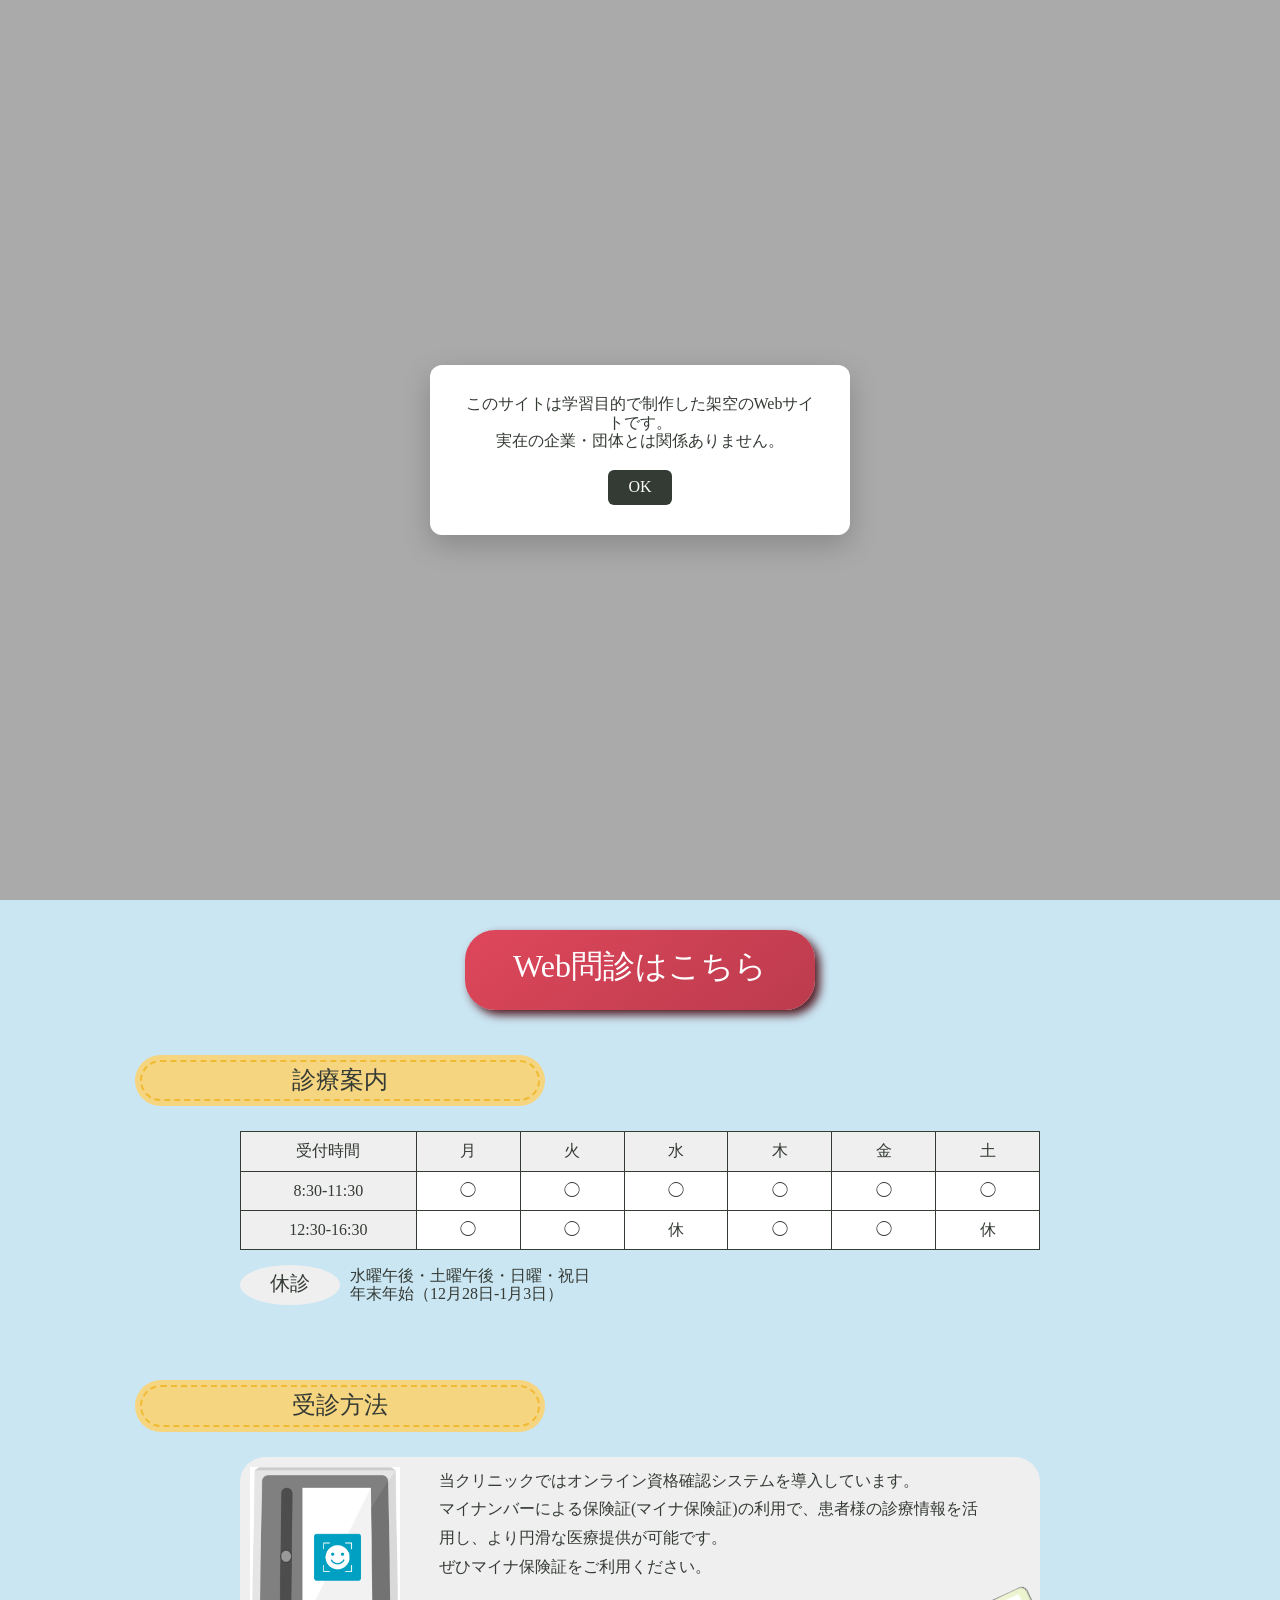
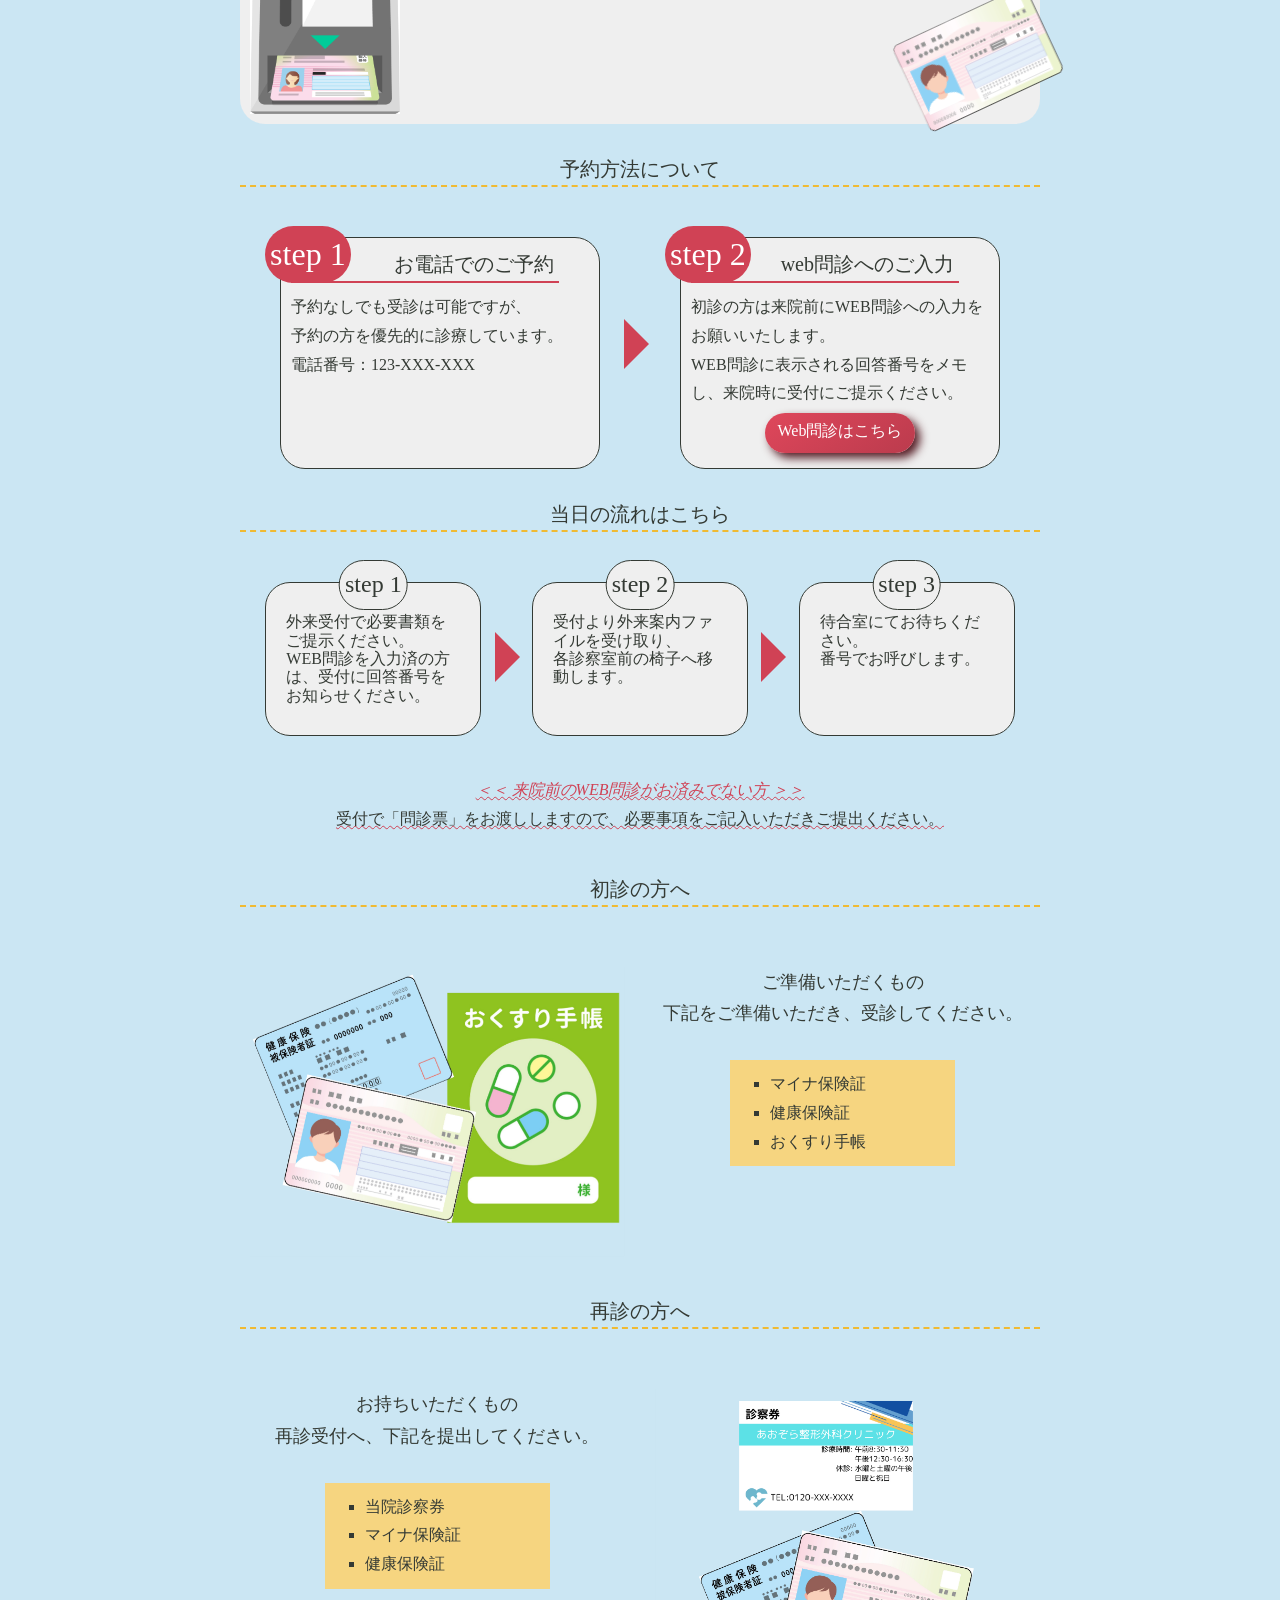
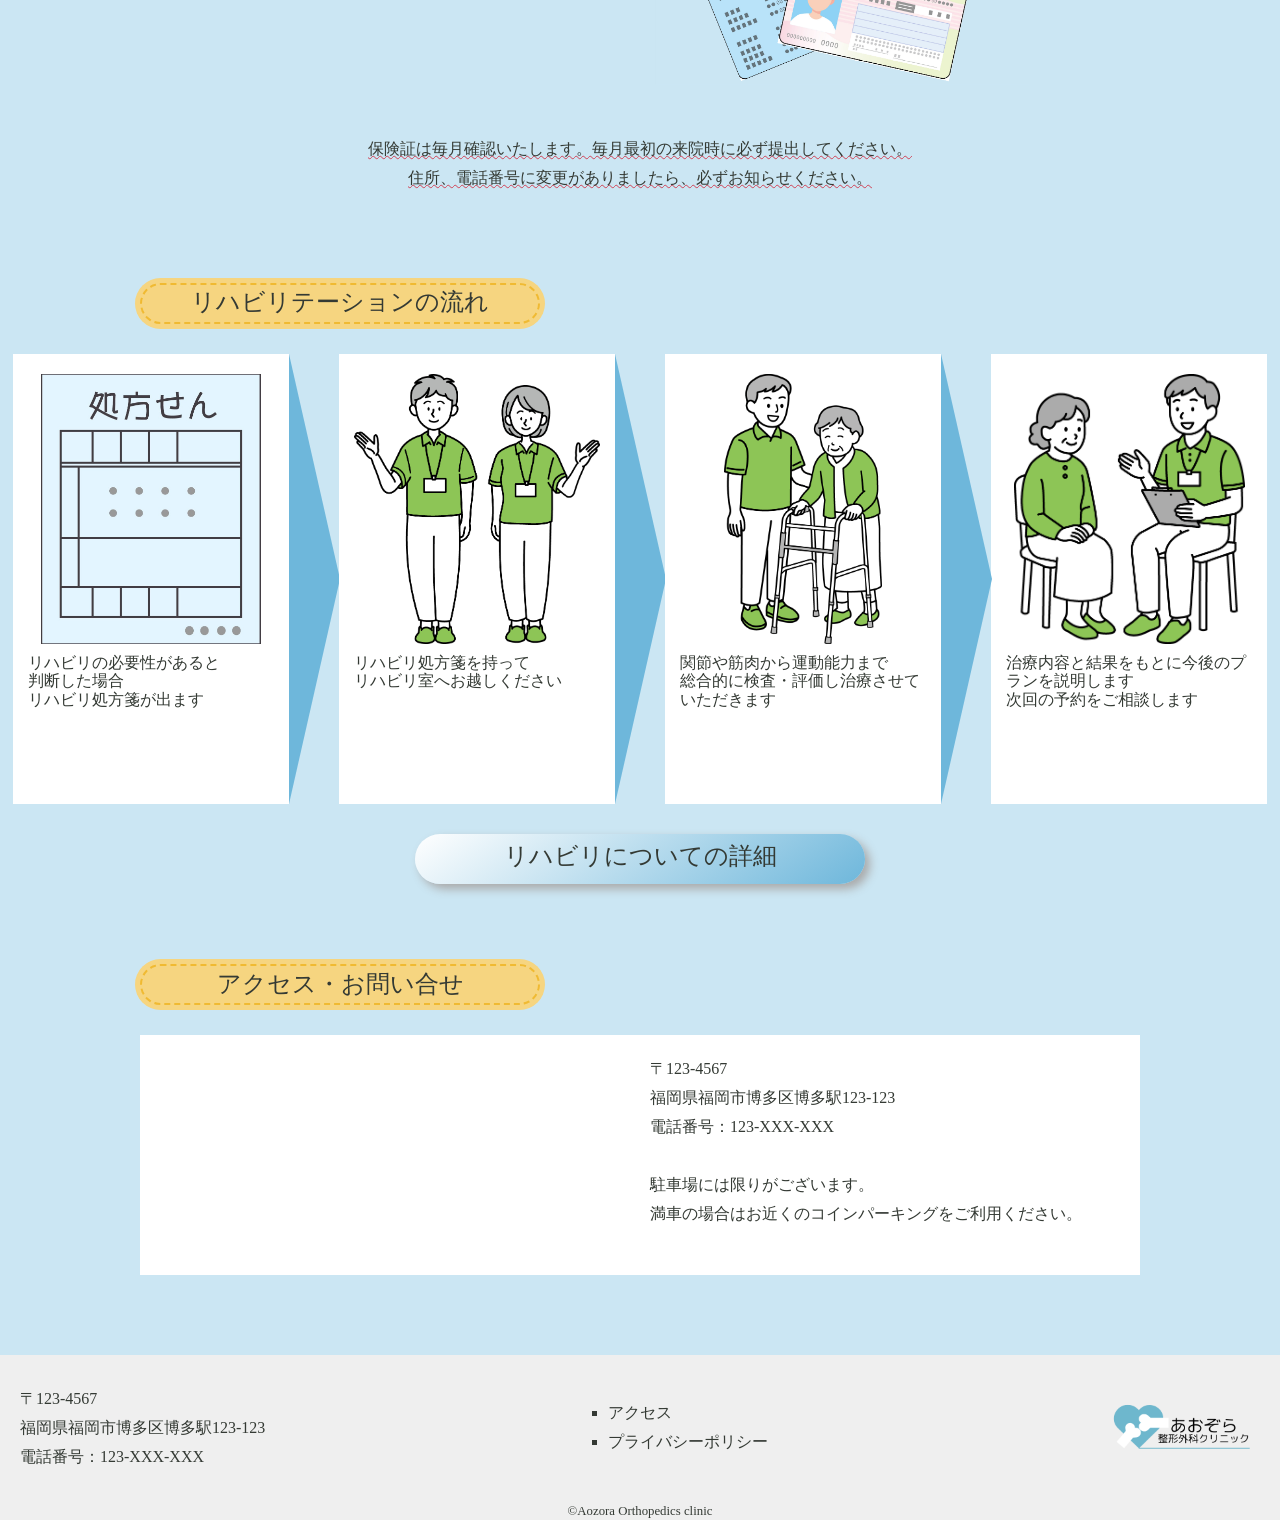
<file: index.html>
<!DOCTYPE html>
<html lang="ja">
    <head>
        <meta charset="UTF-8">
        <title>医療法人 あおぞら整形外科クリニック</title>
        <meta name="description" content="福岡にある整形外科専門のクリニックです。地域に寄り添う医療を理念とし、腰痛や関節障害の治療、リハビリテーションを中心とした医療を提供しています。">
        <meta name="viewport" content="width=device-width,initial-scale=1">
        <link rel="icon" href="./icon.jpg">
        <link rel="stylesheet" href="./reset.css">
        <link rel="stylesheet" href="./style.css">
        <script src="script.js" defer></script>
    </head>
    
    <body>
        <!-- ローディング画面 -->
        <div id="loading">
            <img class="rotate-img" src="./icon.jpg" alt="ローディング画面">
        </div>
        <!-- モーダル -->
        <div id="portfolio-modal" class="modal">
            <div class="modal-box">
                <p>
                このサイトは学習目的で制作した架空のWebサイトです。<br>
                実在の企業・団体とは関係ありません。
                </p>
                <button id="modal-close">OK</button>
            </div>
        </div>
        <!-- main -->
        <header id="header" class="curved">
            <div class="flex">
                <div class="site-title">
                    <a href="index.html"><img src="./logo.png" alt="あおぞら整形外科クリニック"></a>
                </div>
                <div class="telephone-number">
                    <a href="tel:123XXXXXXX"><img src="./TEL.png" alt="電話番号"></a>
                </div>
                <div id="hmb" class="onlySP">
                    <span></span>
                    <span></span>
                    <span></span>
                </div>
            </div>
            <nav id="menu-panel">
                <ul>
                    <li><a href="about.html">病院について</a></li>
                    <li><a href="examination.html">受診の流れ</a></li>
                    <li><a href="riha.html">リハビリについて</a></li>
                    <li><a href="access.html">アクセス</a></li>
                </ul>
            </nav>
        </header>
        <main>
            <h1 class="main-visual">
                地域に寄り添う<br class="onlySP">医療を目指して
            </h1>
            <a class="btn" href="index.html">Web問診はこちら</a>
            <section id="announce" class="wrapper">
                <h2>診療案内</h2>
                <table>
                    <thead>
                        <tr>
                            <th class="reseption-time">受付時間</th>
                            <th class="day-of-week">月</th>
                            <th class="day-of-week">火</th>
                            <th class="day-of-week">水</th>
                            <th class="day-of-week">木</th>
                            <th class="day-of-week">金</th>
                            <th class="day-of-week">土</th>
                        </tr>
                    </thead>
                    <tbody>
                        <tr><th>8:30-11:30</th><td>◯</td><td>◯</td><td>◯</td><td>◯</td><td>◯</td><td>◯</td></tr>
                        <tr><th>12:30-16:30</th><td>◯</td><td>◯</td><td>休</td><td>◯</td><td>◯</td><td>休</td></tr>
                    </tbody>
                </table>
                <div class="flex">
                    <p class="closed-days">休診</p>
                    <p class="closed-days-list">
                        水曜午後・土曜午後<br class="onlySP">・日曜・祝日<br>
                        年末年始<br class="onlySP">（12月28日-1月3日）
                    </p>
                </div>
            </section>
            <section  id="examination" class="wrapper">
                <h2>受診方法</h2>
                <div class="flex-mymunber onlySP-column">
                    <img src="./card-reader.jpg" alt="マイナンバーカード読み取り機器">
                    <p class="text">
                        当クリニックではオンライン資格確認システムを導入しています。<br>
                        マイナンバーによる保険証(マイナ保険証)の利用で、患者様の診療情報を活用し、より円滑な医療提供が可能です。<br>
                        ぜひマイナ保険証をご利用ください。
                    </p>
                </div>
                <h3>予約方法について</h3>
                <div class="flex-appointment onlySP-column fadein">
                    <div class="box1">
                        <h4>お電話でのご予約</h4>
                        <p>
                            予約なしでも受診は可能ですが、<br>
                            予約の方を優先的に診療しています。
                        </p>
                        <p><a href="tel:123XXXXXXX">電話番号：123-XXX-XXX</a></p>
                    </div>
                    <div class="box2">
                        <h4>web問診へのご入力</h4>
                        <p>
                            初診の方は来院前にWEB問診への入力をお願いいたします。<br>
                            WEB問診に表示される回答番号をメモし、来院時に受付にご提示ください。
                        </p>
                        <a class="btn" href="index.html">Web問診はこちら</a>
                    </div>
                </div>
                <h3>当日の流れはこちら</h3>
                <div class="flex-steps onlySP-column fadein">
                    <div class="box1">
                        <p>
                            外来受付で必要書類をご提示ください。<br>
                            WEB問診を入力済の方は、受付に回答番号をお知らせください。
                        </p>
                    </div>
                    <div class="box2">
                        <p>
                            受付より外来案内ファイルを受け取り、<br>
                            各診察室前の椅子へ移動します。
                        </p>
                    </div>
                    <div class="box3">
                        <p>
                            待合室にてお待ちください。<br>
                            番号でお呼びします。
                        </p>
                    </div>
                </div>
                <p class="notice">
                    <em>＜＜ 来院前のWEB問診がお済みでない方 ＞＞</em><br>
                    受付で「問診票」をお渡ししますので、必要事項をご記入いただきご提出ください。
                </p>
                <h3>初診の方へ</h3>
                <div class="flex-prepare onlySP-column">
                    <div class="item fadein">
                        <img src="./first.png" alt="初診に必要な物">
                    </div>
                    <div class="item">
                        <p>
                            ご準備いただくもの<br>
                            下記をご準備いただき、受診してください。
                        </p>
                        <ul>
                            <li>マイナ保険証</li>
                            <li>健康保険証</li>
                            <li>おくすり手帳</li>
                        </ul>
                    </div>
                </div>
                <h3>再診の方へ</h3>
                <div class="flex-prepare onlySP-column">
                    <div class="item">
                        <p>
                            お持ちいただくもの<br>
                            再診受付へ、下記を提出してください。
                        </p>
                        <ul>
                            <li>当院診察券</li>
                            <li>マイナ保険証</li>
                            <li>健康保険証</li>
                        </ul>
                    </div>
                    <div class="item fadein">
                        <img src="./again.png" alt="初診に必要な物">
                    </div>
                </div>
                <p class="notice">
                    保険証は毎月確認いたします。毎月最初の来院時に必ず提出してください。<br>
                    住所、電話番号に変更がありましたら、必ずお知らせください。
                </p>
            </section>
            <section id="riha" class="wrapper">
                <h2>リハビリテーションの流れ</h2>
                <div class="flex-riha onlySP-column fadein">
                    <div class="frame">
                        <img src="./prescription.jpg" alt="リハビリ処方箋">
                        <p>
                            リハビリの必要性があると<br>
                            判断した場合<br>
                            リハビリ処方箋が出ます
                        </p>
                    </div>
                    <div class="frame">
                        <img src="./riha-staff.jpg" alt="療法士が案内">
                        <p>
                            リハビリ処方箋を持って<br>
                            リハビリ室へお越しください
                        </p>
                    </div>
                    <div class="frame">
                        <img src="./riha.jpg" alt="リハビリ治療">
                        <p>
                            関節や筋肉から運動能力まで<br>
                            総合的に検査・評価し治療させていただきます
                        </p>
                    </div>
                    <div class="frame-last">
                        <img src="./counseling.jpg" alt="リハビリの説明">
                        <p>
                            治療内容と結果をもとに今後のプランを説明します<br>
                            次回の予約をご相談します
                        </p>
                    </div>
                </div>
                <a class="btn" href="riha.html">リハビリについての詳細</a>
            </section>
            <section id="access" class="wrapper">
                <h2>アクセス・お問い合せ</h2>
                <div class="map onlySP-column">
                    <iframe src="https://www.google.com/maps/embed?pb=!1m18!1m12!1m3!1d3323.6002309597425!2d130.41815247569681!3d33.589727473334634!2m3!1f0!2f0!3f0!3m2!1i1024!2i768!4f13.1!3m3!1m2!1s0x354191c7e6f9b375%3A0x2ee22b3d45b98b90!2z5Y2a5aSa6aeF!5e0!3m2!1sja!2sjp!4v1751905698838!5m2!1sja!2sjp" width="600" height="450" style="border:0;" allowfullscreen="" loading="lazy" referrerpolicy="no-referrer-when-downgrade"></iframe>
                    <div class="map-text">
                        <p>
                            〒123-4567<br>
                            福岡県福岡市博多区博多駅123-123<br>
                            <a href="tel:123XXXXXXX">電話番号：123-XXX-XXX</a>
                        </p>
                        <p>
                            駐車場には限りがございます。<br>
                            満車の場合はお近くのコインパーキングをご利用ください。
                        </p>
                    </div>
                </div>
            </section>
        </main>
        <footer id="footer">
            <div class="flex-footer">
                <p>
                    〒123-4567<br>
                    福岡県福岡市博多区<br class="onlySP">博多駅123-123<br>
                    <a href="tel:123XXXXXXX">電話番号：123-XXX-XXX</a>
                </p>
                <ul>
                    <li><a href="access.html">アクセス</a></li>
                    <li><a href="privacy.html">プライバシーポリシー</a></li>
                </ul>
                <div class="site-title onlyPC">
                    <a href="index.html"><img src="./logo.png" alt="あおぞら整形外科クリニック"></a>
                </div>
            </div>
            <p class="copyright"><small>&copy;Aozora Orthopedics clinic</small></p>
        </footer>
    </body>
</html>
</file>
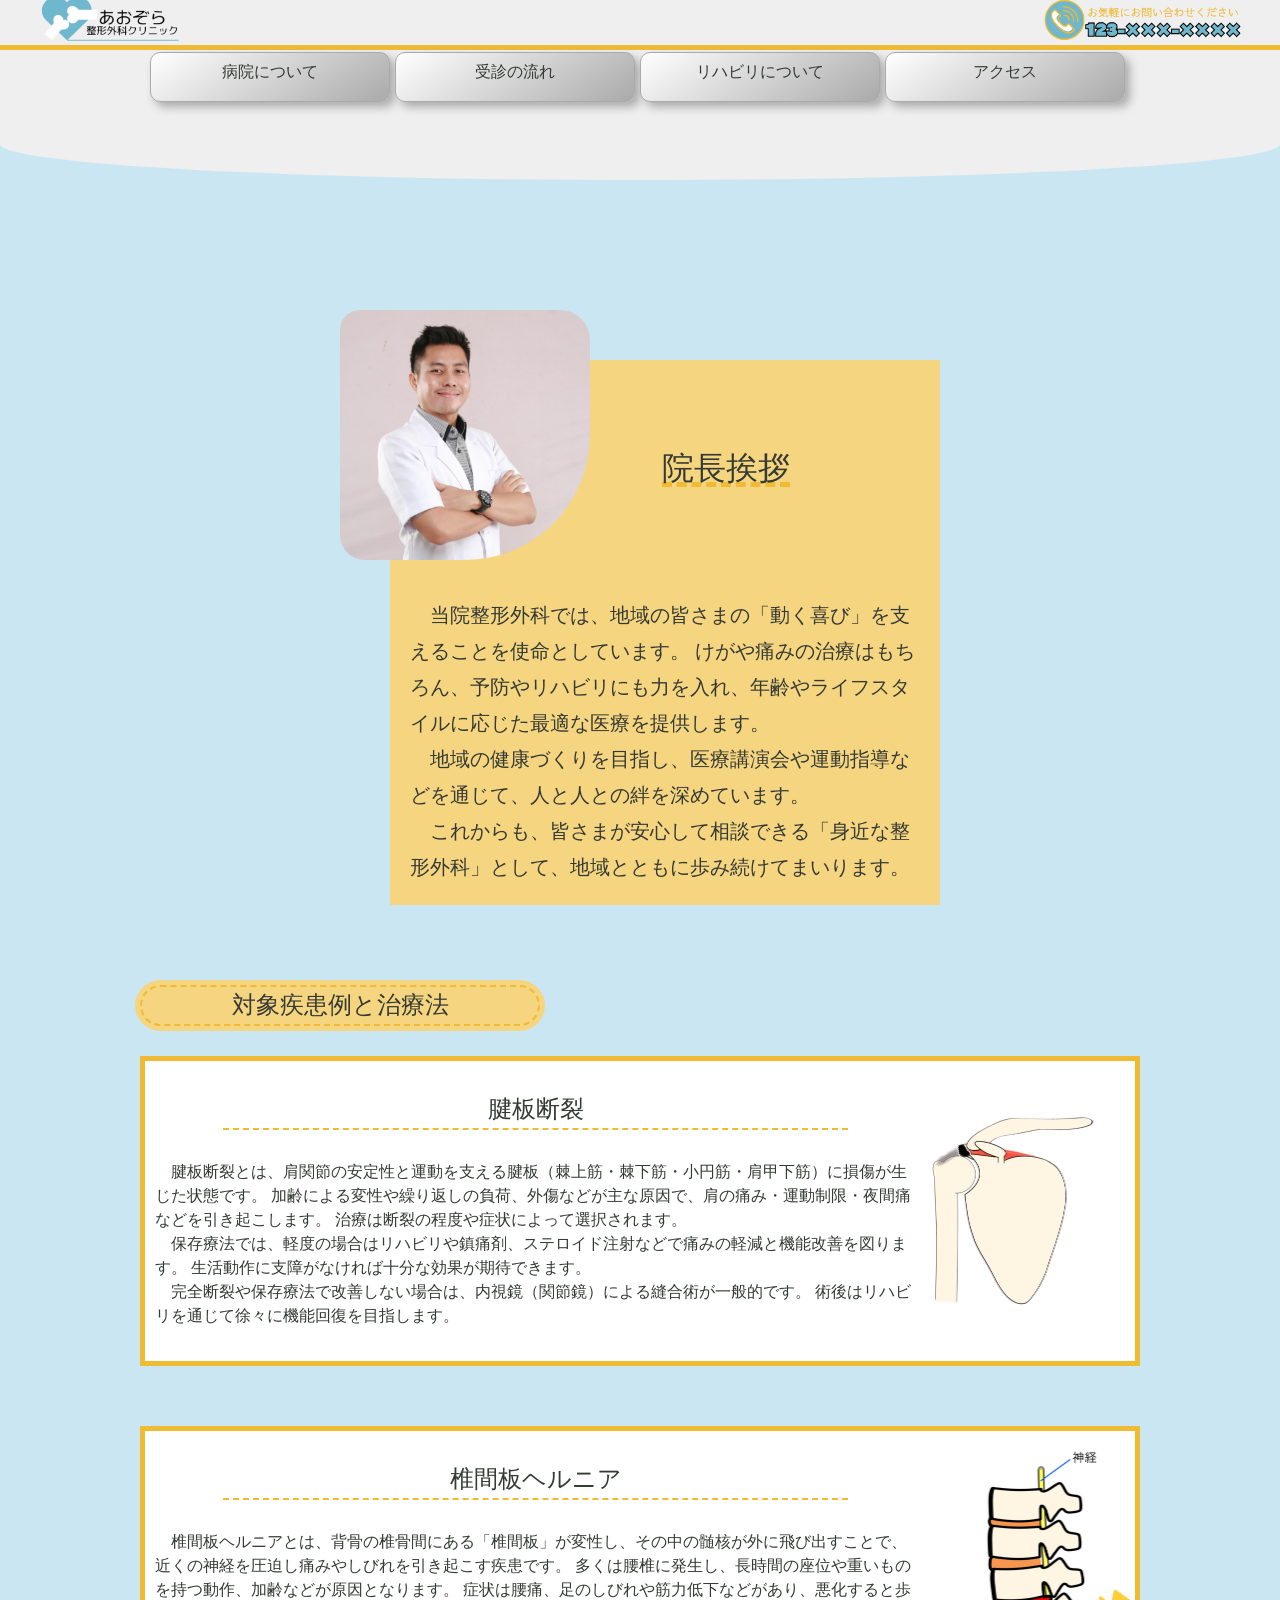
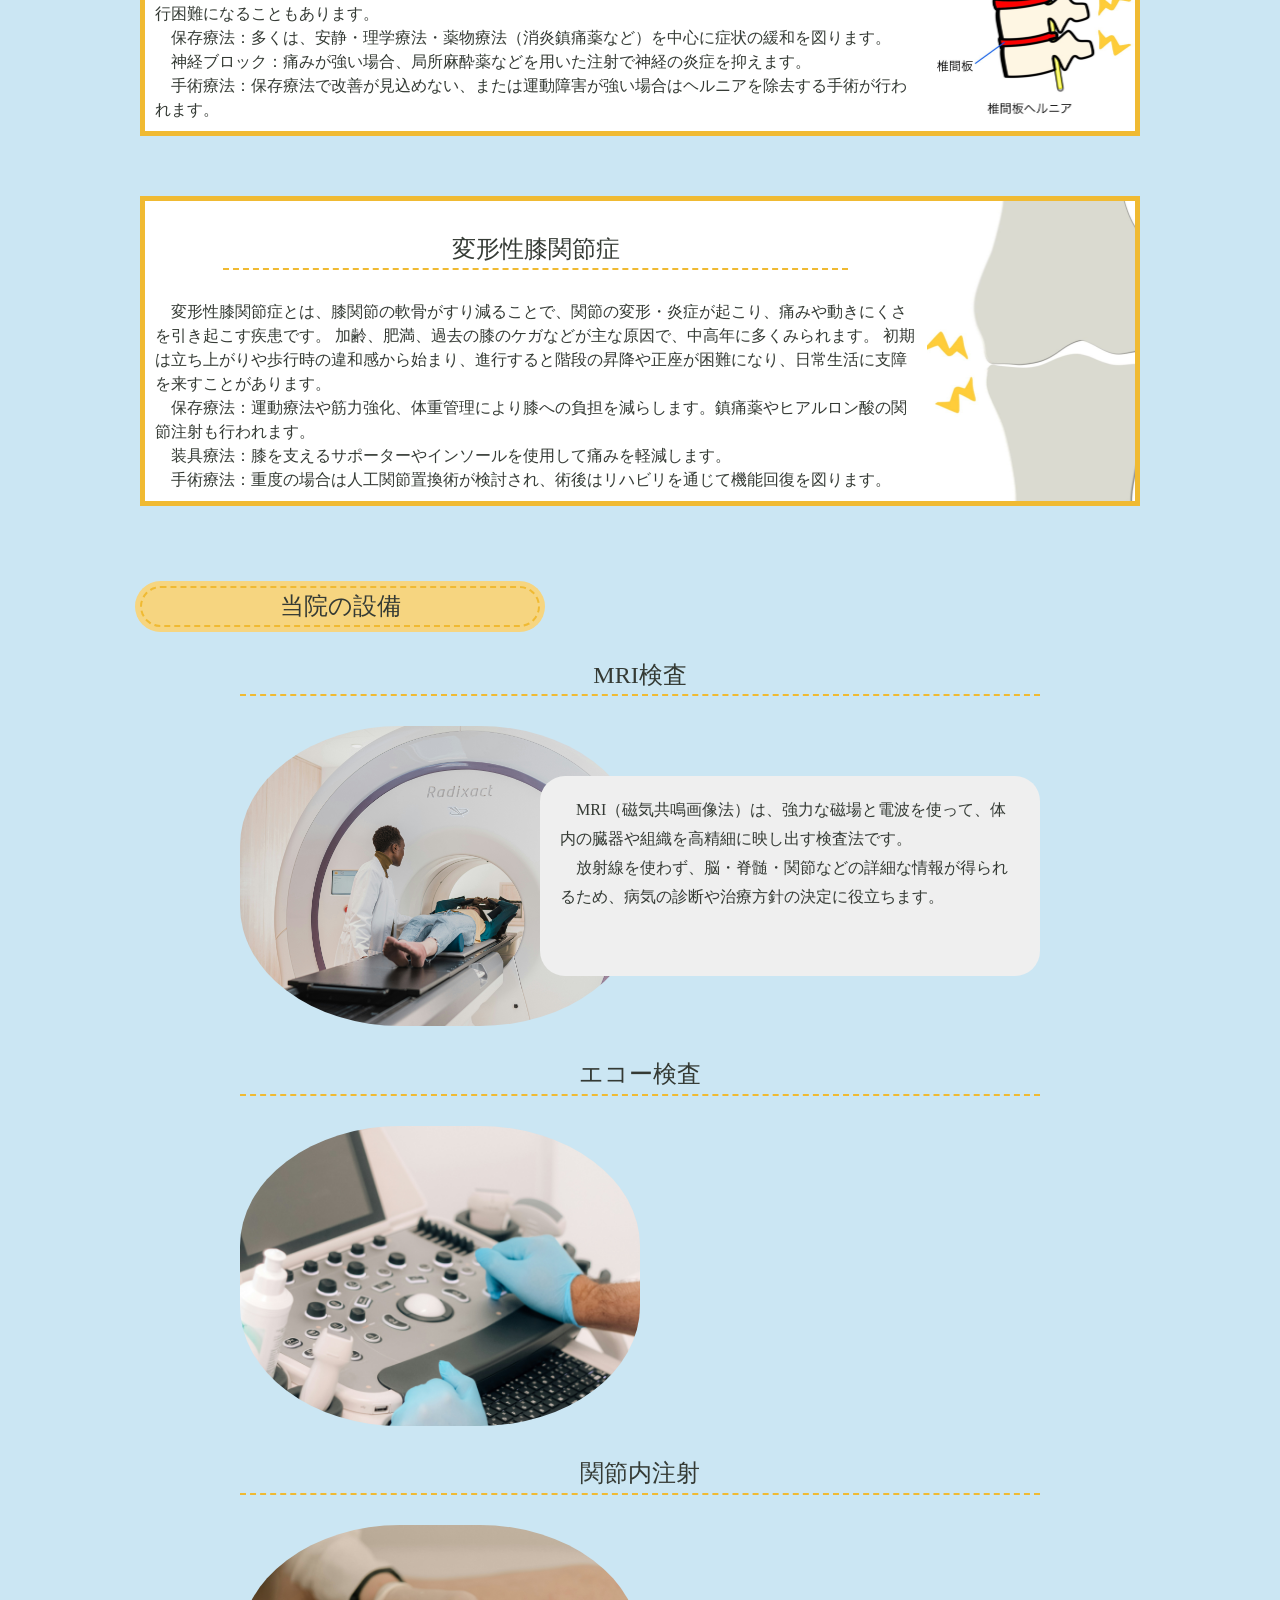
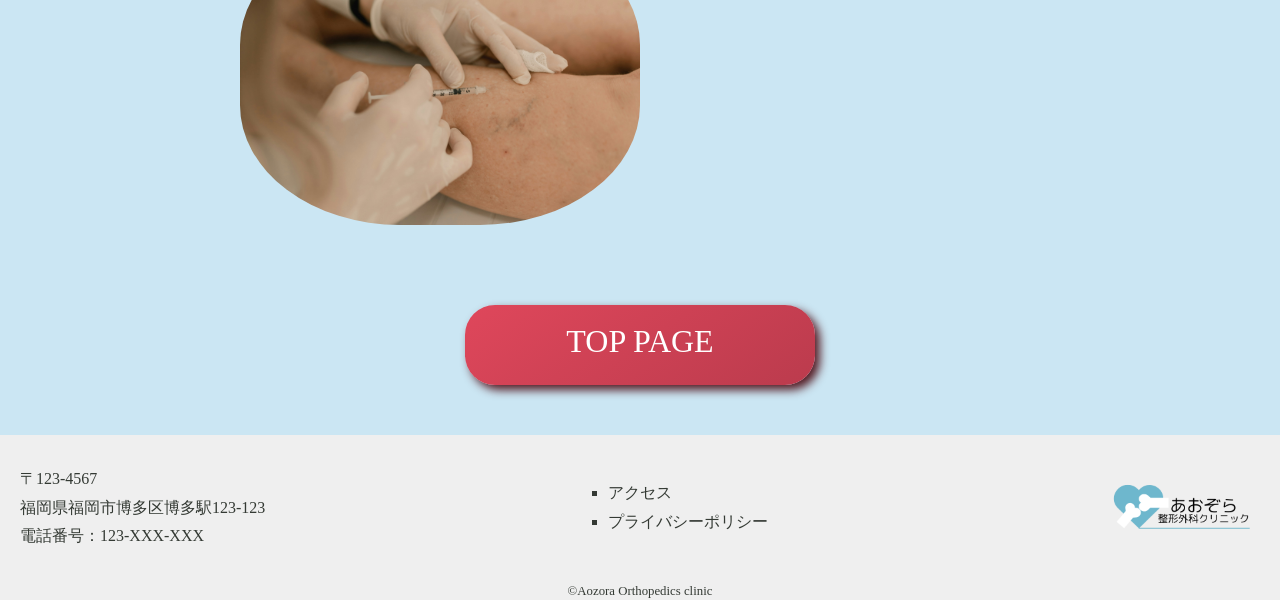
<file: about.html>
<!-- HTMLのバージョン指定 -->
<!DOCTYPE html>
<!-- 言語を日本語 -->
<html lang="ja">
    <head>
        <!-- 文字コードの指定 -->
        <meta charset="UTF-8">
        <!-- タイトルの指定 -->
        <title>医療法人 あおぞら整形外科クリニック</title>
        <!-- 検索結果画面に表示される概要(要約) -->
        <meta name="description" content="福岡にある整形外科専門のクリニックです。地域に寄り添う医療を理念とし、腰痛や関節障害の治療、リハビリテーションを中心とした医療を提供しています。">
        <!-- モバイルデバイス使用時に「横幅を何pxで表示させるか」 -->
        <meta name="viewport" content="width=device-width,initial-scale=1">
        <!-- ファビコン -->
        <link rel="icon" href="./icon.jpg">
        <link rel="stylesheet" href="./reset.css">
        <link rel="stylesheet" href="./style.css">
        <script src="./script.js" defer></script>
    </head>
    <body>
        <!-- main -->
        <header id="header" class="curved">
            <div class="flex">
                <div class="site-title">
                    <a href="index.html"><img src="./logo.png" alt="あおぞら整形外科クリニック"></a>
                </div>
                <div class="telephone-number">
                    <a href="tel:123XXXXXXX"><img src="./TEL.png" alt="電話番号"></a>
                </div>
                <div id="hmb" class="onlySP">
                    <span></span>
                    <span></span>
                    <span></span>
                </div>
            </div>
            <nav id="menu-panel">
                <ul>
                    <li><a href="about.html">病院について</a></li>
                    <li><a href="examination.html">受診の流れ</a></li>
                    <li><a href="riha.html">リハビリについて</a></li>
                    <li><a href="access.html">アクセス</a></li>
                </ul>
            </nav>
        </header>
        <main>
            <section id="greeting" class="fadein">
                <img src="./doctor.jpg" alt="院長の顔写真">
                <div class="greeting-text">
                    <h1>院長挨拶</h1>
                    <p>
                        　当院整形外科では、地域の皆さまの「動く喜び」を支えることを使命としています。
                        けがや痛みの治療はもちろん、予防やリハビリにも力を入れ、年齢やライフスタイルに応じた最適な医療を提供します。<br>                     
                        　地域の健康づくりを目指し、医療講演会や運動指導などを通じて、人と人との絆を深めています。<br>
                        　これからも、皆さまが安心して相談できる「身近な整形外科」として、地域とともに歩み続けてまいります。
                    </p>
                </div>
            </section>
            <section id="disease" class="wrapper">
                <h2>対象疾患例と治療法</h2>
                <div id="shoulder" class="flex-disease onlySP-column">
                    <div class="disease-text">
                        <h3>腱板断裂</h3>
                        <P>
                            　腱板断裂とは、肩関節の安定性と運動を支える腱板（棘上筋・棘下筋・小円筋・肩甲下筋）に損傷が生じた状態です。
                            加齢による変性や繰り返しの負荷、外傷などが主な原因で、肩の痛み・運動制限・夜間痛などを引き起こします。
                            治療は断裂の程度や症状によって選択されます。<br>
                            　保存療法では、軽度の場合はリハビリや鎮痛剤、ステロイド注射などで痛みの軽減と機能改善を図ります。
                            生活動作に支障がなければ十分な効果が期待できます。<br>
                            　完全断裂や保存療法で改善しない場合は、内視鏡（関節鏡）による縫合術が一般的です。
                            術後はリハビリを通じて徐々に機能回復を目指します。
                        </P>
                    </div>
                    <img src="./shoulder.jpg" alt="腱板断裂">
                </div>
                <div id="hernia" class="flex-disease onlySP-column">                            
                    <div class="disease-text">
                        <h3>椎間板ヘルニア</h3>
                        <P>
                            　椎間板ヘルニアとは、背骨の椎骨間にある「椎間板」が変性し、その中の髄核が外に飛び出すことで、近くの神経を圧迫し痛みやしびれを引き起こす疾患です。
                            多くは腰椎に発生し、長時間の座位や重いものを持つ動作、加齢などが原因となります。
                            症状は腰痛、足のしびれや筋力低下などがあり、悪化すると歩行困難になることもあります。<br>
                            　保存療法：多くは、安静・理学療法・薬物療法（消炎鎮痛薬など）を中心に症状の緩和を図ります。<br>
                            　神経ブロック：痛みが強い場合、局所麻酔薬などを用いた注射で神経の炎症を抑えます。<br>
                            　手術療法：保存療法で改善が見込めない、または運動障害が強い場合はヘルニアを除去する手術が行われます。
                        </P>
                    </div>
                    <img src="./hernia.jpg" alt="椎間板ヘルニア">
                </div>
                <div id="knee" class="flex-disease onlySP-column">
                    <div class="disease-text">
                        <h3>変形性膝関節症</h3>
                        <P>
                            　変形性膝関節症とは、膝関節の軟骨がすり減ることで、関節の変形・炎症が起こり、痛みや動きにくさを引き起こす疾患です。
                            加齢、肥満、過去の膝のケガなどが主な原因で、中高年に多くみられます。
                            初期は立ち上がりや歩行時の違和感から始まり、進行すると階段の昇降や正座が困難になり、日常生活に支障を来すことがあります。<br>
                            　保存療法：運動療法や筋力強化、体重管理により膝への負担を減らします。鎮痛薬やヒアルロン酸の関節注射も行われます。<br>
                            　装具療法：膝を支えるサポーターやインソールを使用して痛みを軽減します。<br>
                            　手術療法：重度の場合は人工関節置換術が検討され、術後はリハビリを通じて機能回復を図ります。
                        </P>
                    </div>
                    <img src="./knee.jpg" alt="変形性膝関節症">
                </div>
            </section>
            <section id="equipment" class="wrapper">
                <h2>当院の設備</h2>
                <h3>MRI検査</h3>
                    <div class="flex-equipment">
                        <img src="./mri.jpg" alt="MRI検査">
                        <P class="fadein">
                            　MRI（磁気共鳴画像法）は、強力な磁場と電波を使って、体内の臓器や組織を高精細に映し出す検査法です。<br>
                            　放射線を使わず、脳・脊髄・関節などの詳細な情報が得られるため、病気の診断や治療方針の決定に役立ちます。
                        </P>
                    </div>
                <h3>エコー検査</h3>
                    <div class="flex-equipment">
                        <img src="./medical-machine.jpg" alt="エコー検査">
                        <P class="fadein">
                            　エコー検査（超音波検査）は、高周波の音波を使って体内の構造をリアルタイムで映し出す安全な検査法です。<br>
                            　骨、関節、筋肉などの観察に用いられ、痛みや放射線の心配がありません。
                        </P>
                    </div>
                <h3>関節内注射</h3>
                    <div class="flex-equipment">
                        <img src="./injection.jpg" alt="関節内注射">
                        <P class="fadein">
                            　関節内注射は、薬剤を直接関節の中に注入する治療法で、炎症や痛みの緩和に効果があります。<br>
                            　主に変形性関節症や関節リウマチなどで使われ、ステロイドやヒアルロン酸などが使用されます。
                            即効性があり、機能改善を目指す治療です。
                        </P>
                    </div>
            </section>
            <a class="btn" href="index.html">TOP PAGE</a>
        </main>
        <footer id="footer">
            <div class="flex-footer">
                <p>
                    〒123-4567<br>
                    福岡県福岡市博多区<br class="onlySP">博多駅123-123<br>
                    <a href="tel:123XXXXXXX">電話番号：123-XXX-XXX</a>
                </p>
                <ul>
                    <li><a href="access.html">アクセス</a></li>
                    <li><a href="privacy.html">プライバシーポリシー</a></li>
                </ul>
                <div class="site-title onlyPC">
                    <a href="index.html"><img src="./logo.png" alt="あおぞら整形外科クリニック"></a>
                </div>
            </div>
            <p class="copyright"><small>&copy;Aozora Orthopedics clinic</small></p>
        </footer>
    </body>
</html>
</file>
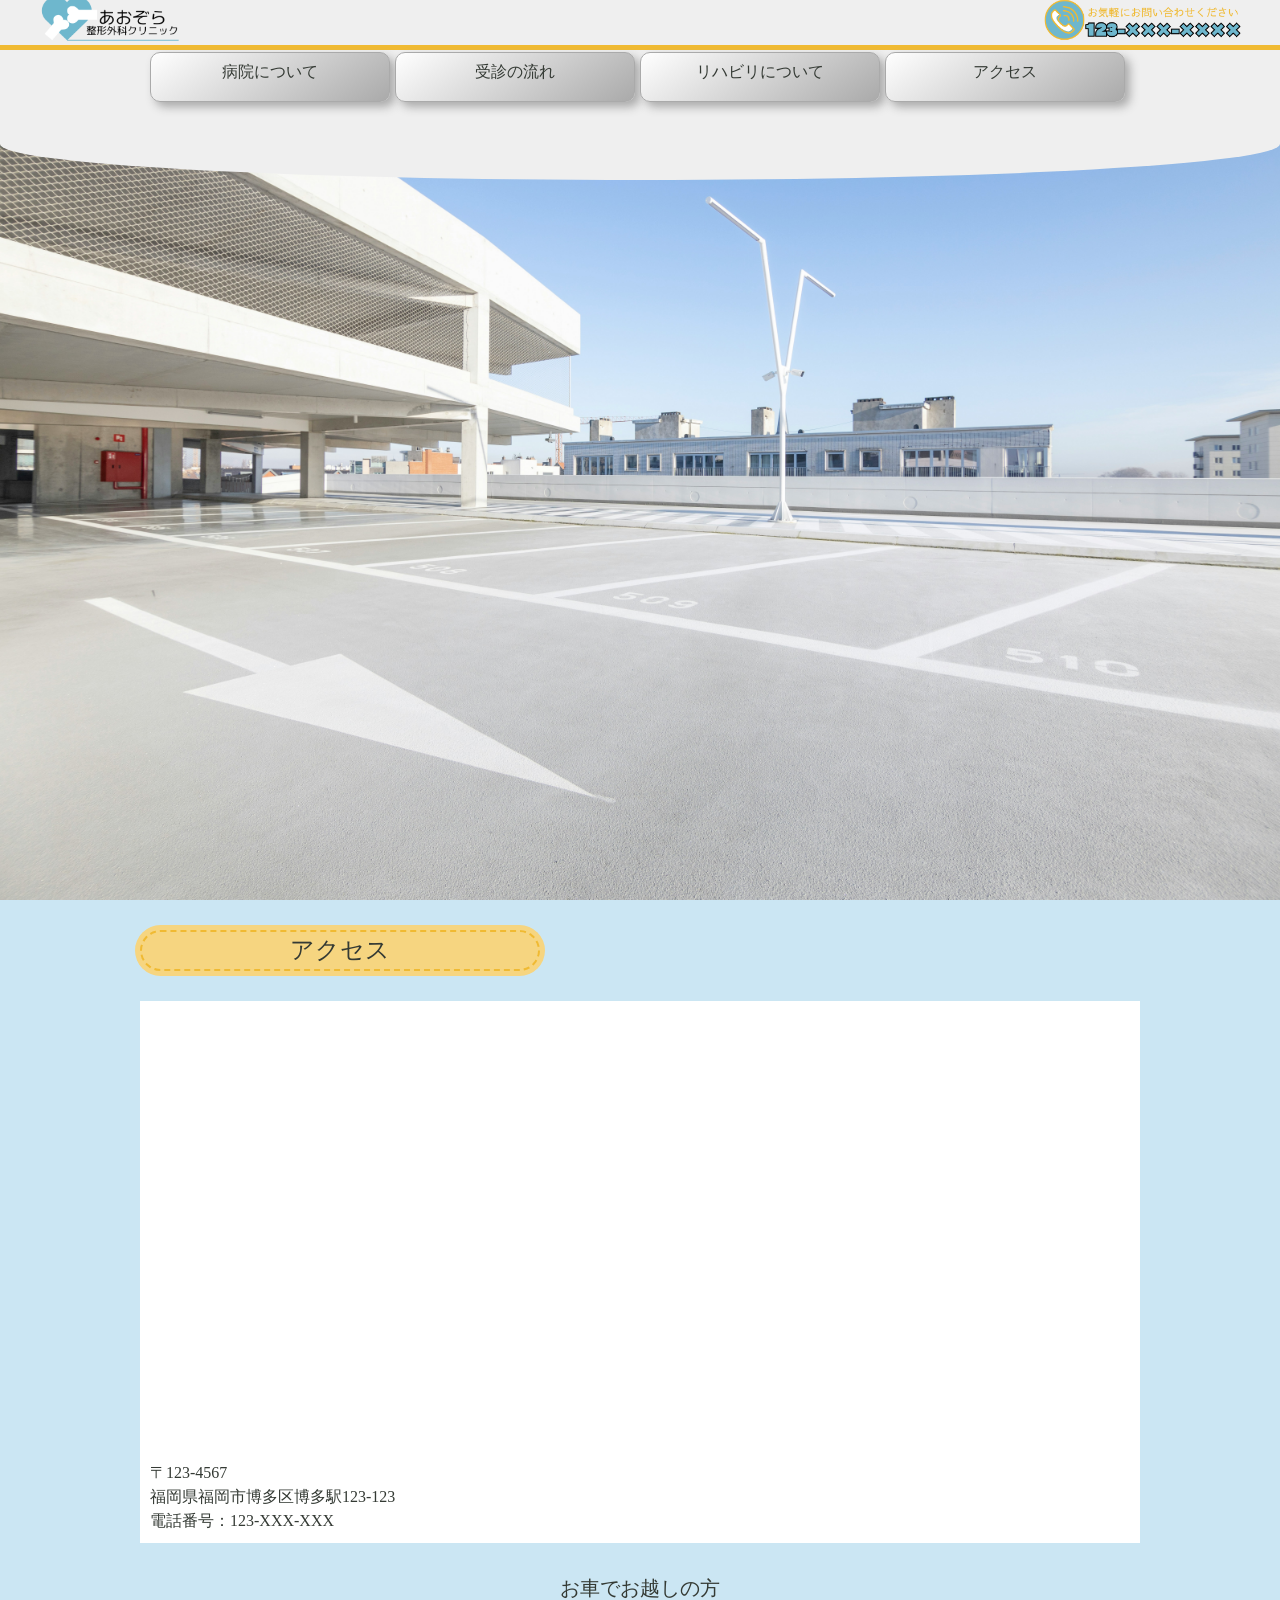
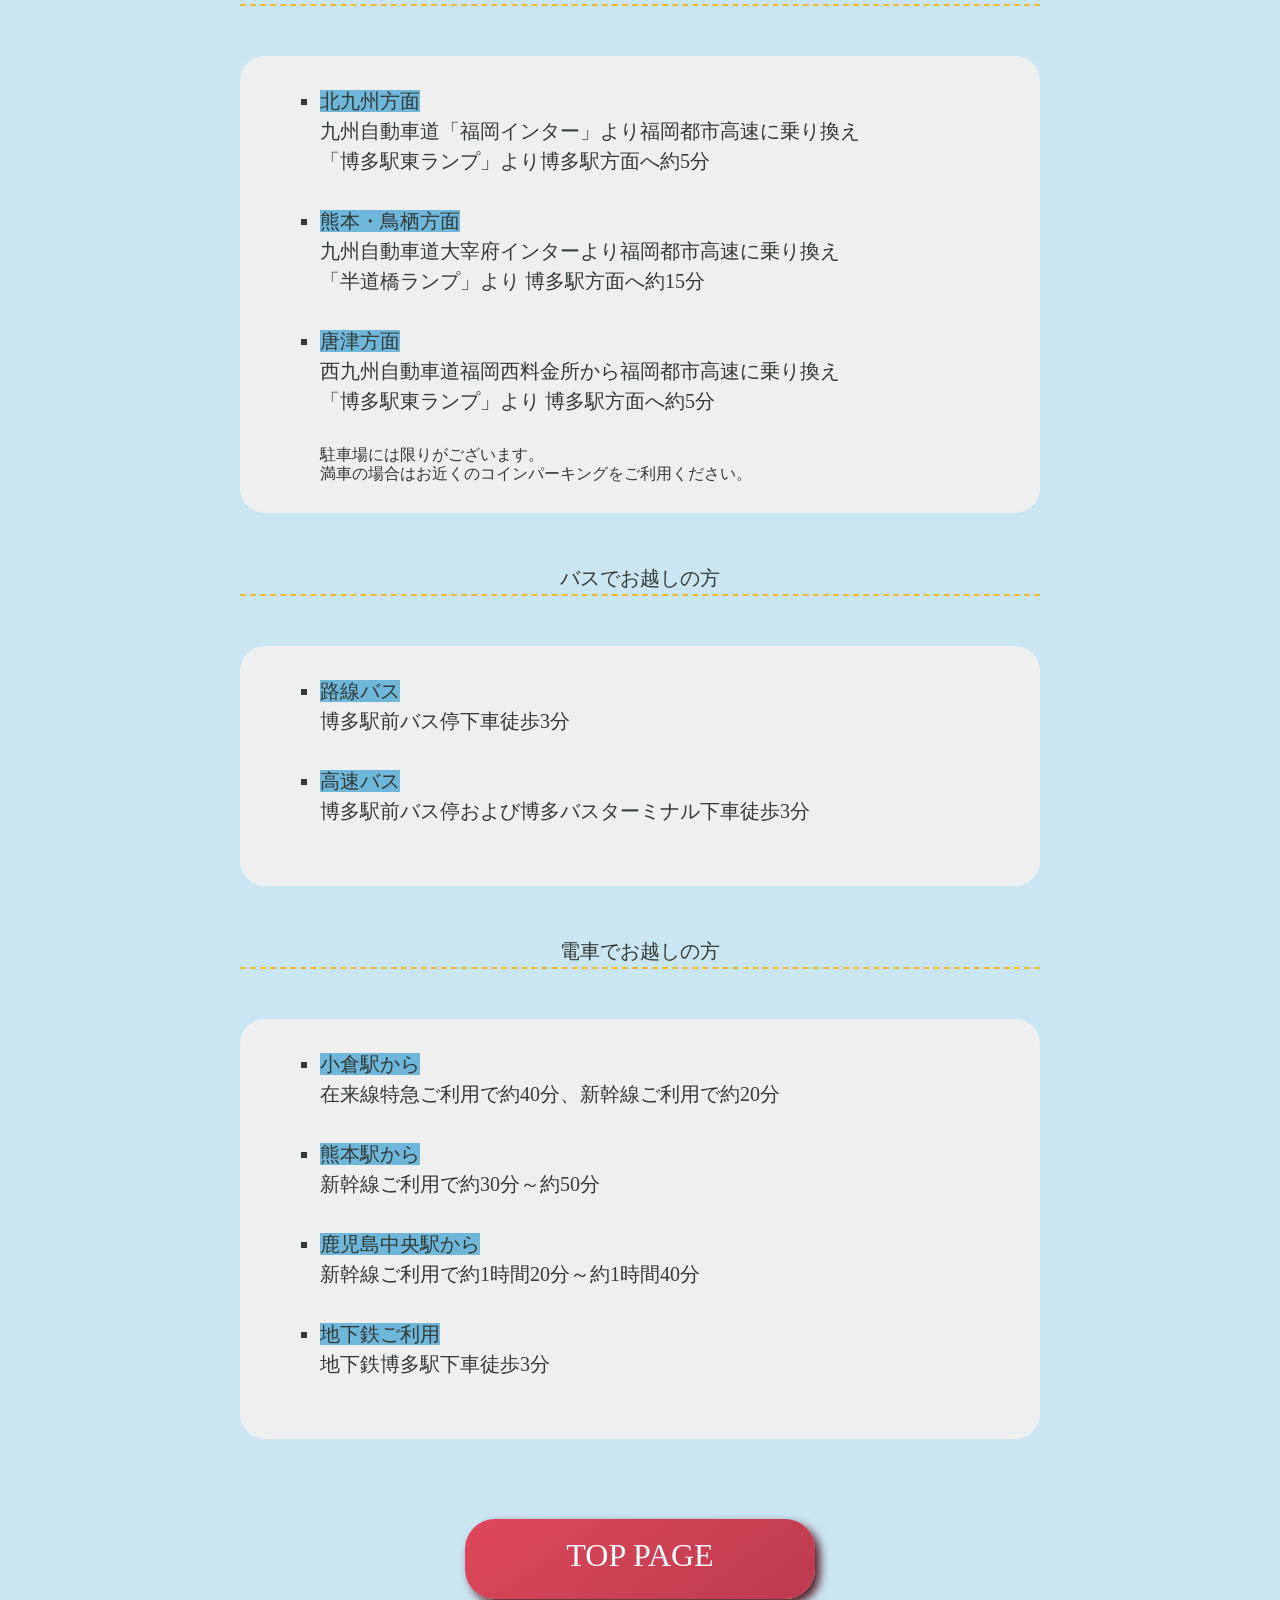
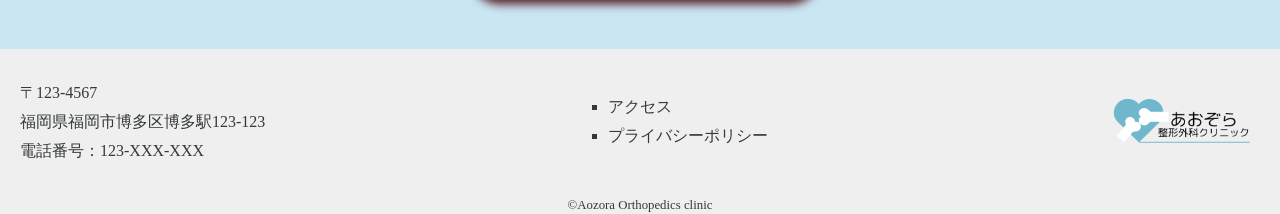
<file: access.html>
<!-- HTMLのバージョン指定 -->
<!DOCTYPE html>
<!-- 言語を日本語 -->
<html lang="ja">
    <head>
        <!-- 文字コードの指定 -->
        <meta charset="UTF-8">
        <!-- タイトルの指定 -->
        <title>医療法人 あおぞら整形外科クリニック</title>
        <!-- 検索結果画面に表示される概要(要約) -->
        <meta name="description" content="福岡にある整形外科専門のクリニックです。地域に寄り添う医療を理念とし、腰痛や関節障害の治療、リハビリテーションを中心とした医療を提供しています。">
        <!-- モバイルデバイス使用時に「横幅を何pxで表示させるか」 -->
        <meta name="viewport" content="width=device-width,initial-scale=1">
        <!-- ファビコン -->
        <link rel="icon" href="./icon.jpg">
        <link rel="stylesheet" href="./reset.css">
        <link rel="stylesheet" href="./style.css">
        <script src="./script.js" defer></script>
    </head>
    <body>
        <!-- main -->
        <header id="header" class="curved">
            <div class="flex">
                <div class="site-title">
                    <a href="index.html"><img src="./logo.png" alt="あおぞら整形外科クリニック"></a>
                </div>
                <div class="telephone-number">
                    <a href="tel:123XXXXXXX"><img src="./TEL.png" alt="電話番号"></a>
                </div>
                <div id="hmb" class="onlySP">
                    <span></span>
                    <span></span>
                    <span></span>
                </div>
            </div>
            <nav id="menu-panel">
                <ul>
                    <li><a href="about.html">病院について</a></li>
                    <li><a href="examination.html">受診の流れ</a></li>
                    <li><a href="riha.html">リハビリについて</a></li>
                    <li><a href="access.html">アクセス</a></li>
                </ul>
            </nav>
        </header>
        <main>
            <div class="sub-mv">
                <img src="./parking.jpg" alt="駐車場">
            </div>
            <section class="wrapper">
                <h2>アクセス</h2>
                <div class="sub-map">
                    <iframe src="https://www.google.com/maps/embed?pb=!1m18!1m12!1m3!1d3323.6002309597425!2d130.41815247569681!3d33.589727473334634!2m3!1f0!2f0!3f0!3m2!1i1024!2i768!4f13.1!3m3!1m2!1s0x354191c7e6f9b375%3A0x2ee22b3d45b98b90!2z5Y2a5aSa6aeF!5e0!3m2!1sja!2sjp!4v1751905698838!5m2!1sja!2sjp" width="600" height="450" style="border:0;" allowfullscreen="" loading="lazy" referrerpolicy="no-referrer-when-downgrade"></iframe>
                    <p>
                        〒123-4567<br>
                        福岡県福岡市博多区博多駅123-123<br>
                        <a href="tel:123XXXXXXX">電話番号：123-XXX-XXX</a>
                    </p>
                </div>

                <h3>お車でお越しの方</h3>
                    <div class="access-inner fadein">
                        <ul>
                            <li>
                                <span>北九州方面</span><br>
                                九州自動車道「福岡インター」より福岡都市高速に乗り換え<br>
                                「博多駅東ランプ」より博多駅方面へ約5分
                            </li>
                            <li>
                                <span>熊本・鳥栖方面</span><br>
                                九州自動車道大宰府インターより福岡都市高速に乗り換え<br>
                                「半道橋ランプ」より 博多駅方面へ約15分
                            </li>
                            <li>
                                <span>唐津方面</span><br>
                                西九州自動車道福岡西料金所から福岡都市高速に乗り換え<br>
                                「博多駅東ランプ」より 博多駅方面へ約5分
                            </li>
                        </ul>
                        <p>
                            駐車場には限りがございます。<br>
                            満車の場合はお近くのコインパーキングをご利用ください。
                        </p>
                    </div>
                <h3>バスでお越しの方</h3>
                    <div class="access-inner fadein">
                        <ul>
                            <li>
                                <span>路線バス</span><br>
                                博多駅前バス停下車徒歩3分
                            </li>
                            <li>
                                <span>高速バス</span><br>
                                博多駅前バス停および博多バスターミナル下車徒歩3分
                            </li>
                        </ul>
                    </div>
                <h3>電車でお越しの方</h3>
                    <div class="access-inner fadein">
                        <ul>
                            <li>
                                <span>小倉駅から</span><br>
                                在来線特急ご利用で約40分、新幹線ご利用で約20分
                            </li>
                            <li>
                                <span>熊本駅から</span><br>
                                新幹線ご利用で約30分～約50分
                            </li>
                            <li>
                                <span>鹿児島中央駅から</span><br>
                                新幹線ご利用で約1時間20分～約1時間40分
                            </li>
                            <li>
                                <span>地下鉄ご利用</span><br>
                                地下鉄博多駅下車徒歩3分
                            </li>
                        </ul>
                    </div>
            </section>
            <a class="btn" href="index.html">TOP PAGE</a>
        </main>
        <footer id="footer">
            <div class="flex-footer">
                <p>
                    〒123-4567<br>
                    福岡県福岡市博多区<br class="onlySP">博多駅123-123<br>
                    <a href="tel:123XXXXXXX">電話番号：123-XXX-XXX</a>
                </p>
                <ul>
                    <li><a href="access.html">アクセス</a></li>
                    <li><a href="privacy.html">プライバシーポリシー</a></li>
                </ul>
                <div class="site-title onlyPC">
                    <a href="index.html"><img src="./logo.png" alt="あおぞら整形外科クリニック"></a>
                </div>
            </div>
            <p class="copyright"><small>&copy;Aozora Orthopedics clinic</small></p>
        </footer>
    </body>
</html>
</file>
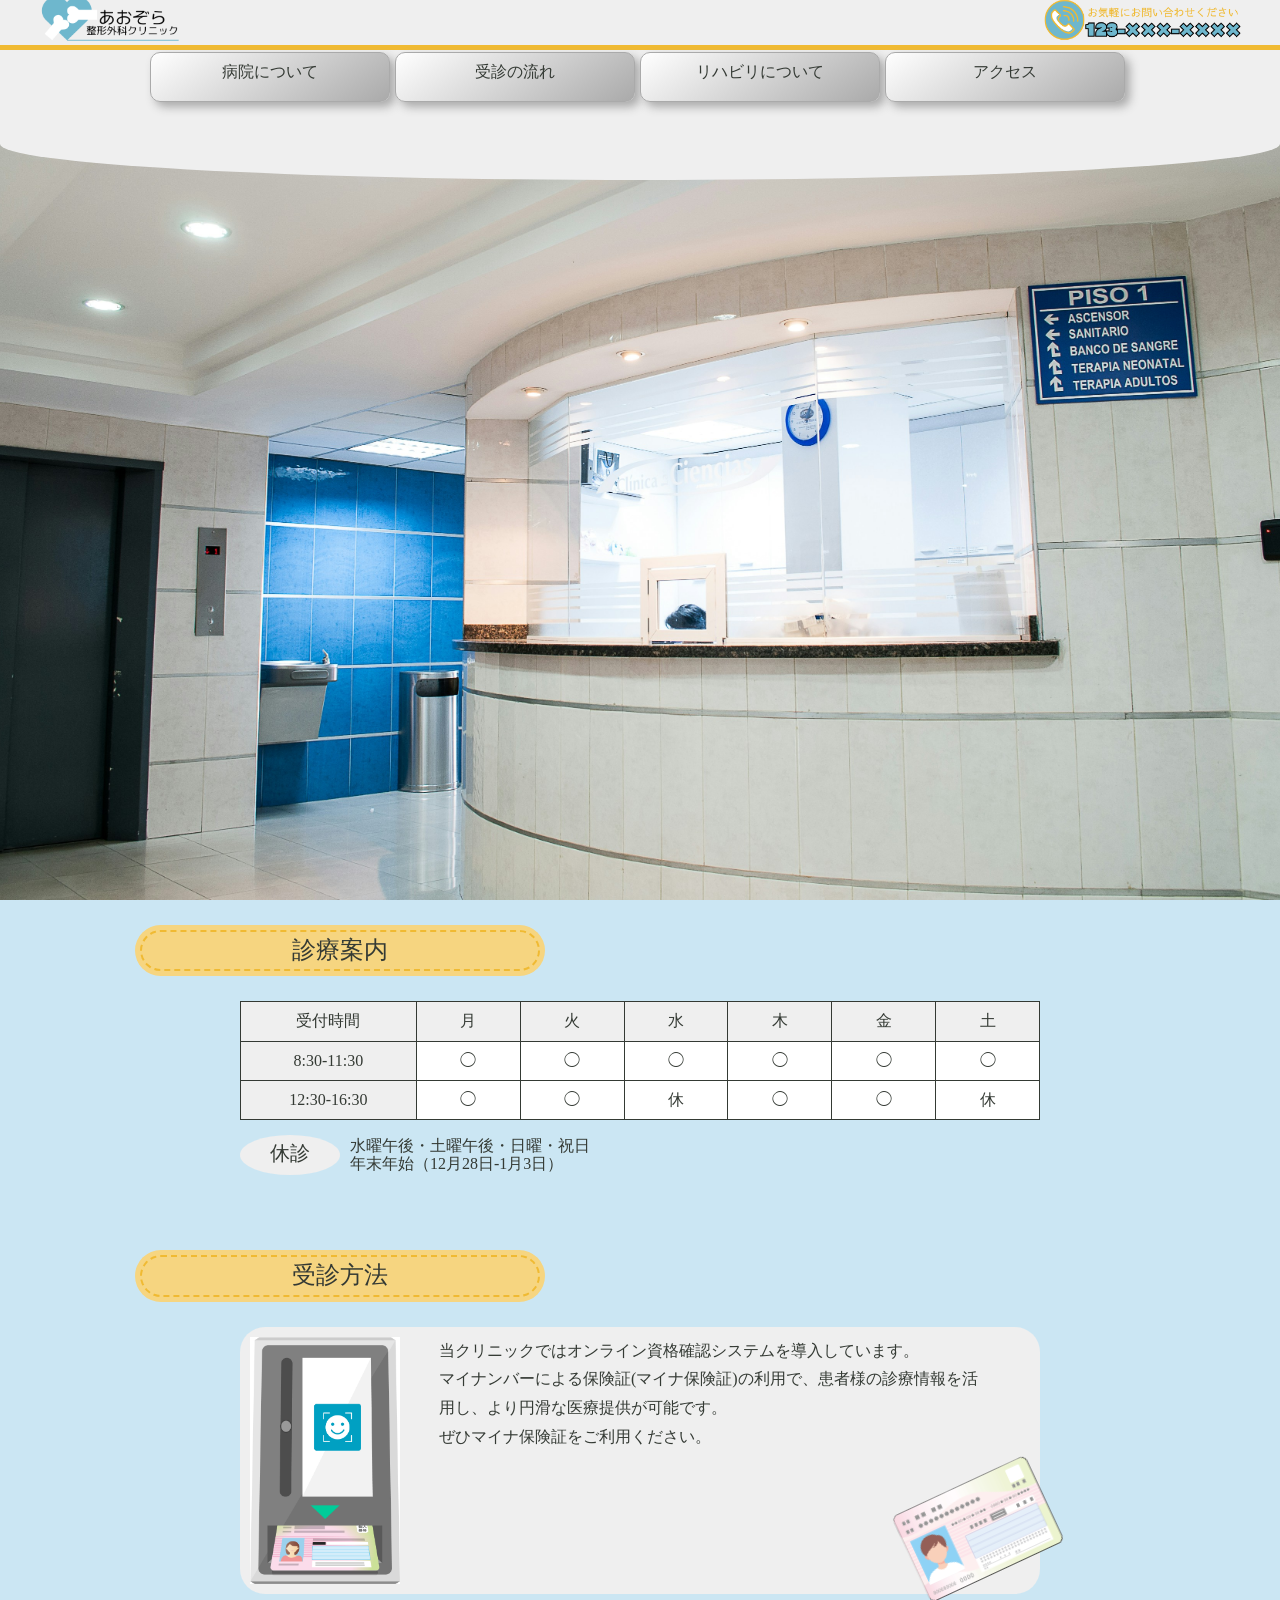
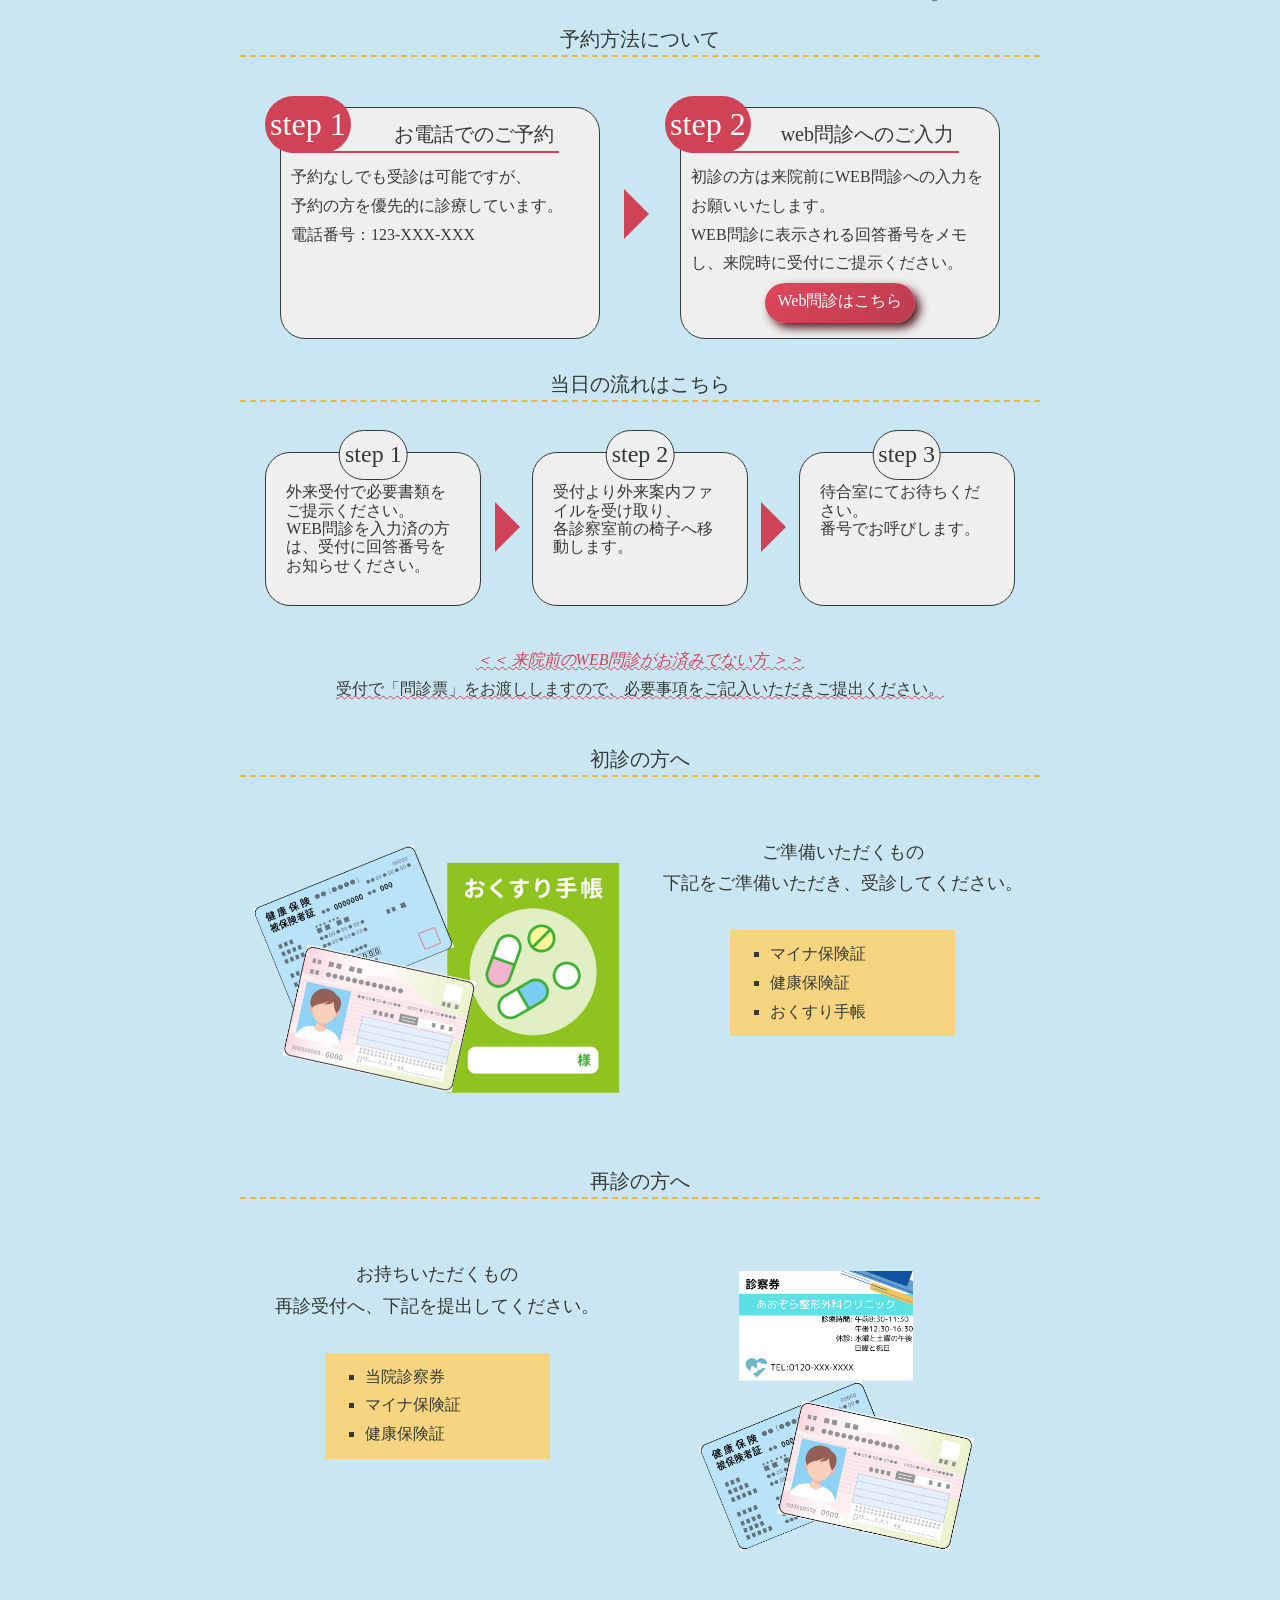
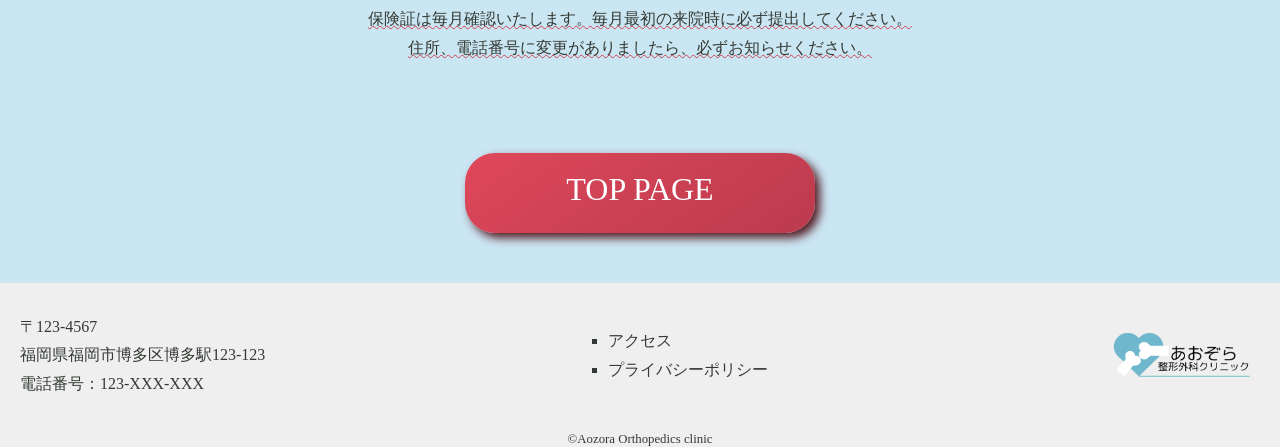
<file: examination.html>
<!-- HTMLのバージョン指定 -->
<!DOCTYPE html>
<!-- 言語を日本語 -->
<html lang="ja">
    <head>
        <!-- 文字コードの指定 -->
        <meta charset="UTF-8">
        <!-- タイトルの指定 -->
        <title>医療法人 あおぞら整形外科クリニック</title>
        <!-- 検索結果画面に表示される概要(要約) -->
        <meta name="description" content="福岡にある整形外科専門のクリニックです。地域に寄り添う医療を理念とし、腰痛や関節障害の治療、リハビリテーションを中心とした医療を提供しています。">
        <!-- モバイルデバイス使用時に「横幅を何pxで表示させるか」 -->
        <meta name="viewport" content="width=device-width,initial-scale=1">
        <!-- ファビコン -->
        <link rel="icon" href="./icon.jpg">
        <link rel="stylesheet" href="./reset.css">
        <link rel="stylesheet" href="./style.css">
        <script src="./script.js" defer></script>
    </head>
    <body>
        <!-- main -->
        <header id="header" class="curved">
            <div class="flex">
                <div class="site-title">
                    <a href="index.html"><img src="./logo.png" alt="あおぞら整形外科クリニック"></a>
                </div>
                <div class="telephone-number">
                    <a href="tel:123XXXXXXX"><img src="./TEL.png" alt="電話番号"></a>
                </div>
                <div id="hmb" class="onlySP">
                    <span></span>
                    <span></span>
                    <span></span>
                </div>
            </div>
            <nav id="menu-panel">
                <ul>
                    <li><a href="about.html">病院について</a></li>
                    <li><a href="examination.html">受診の流れ</a></li>
                    <li><a href="riha.html">リハビリについて</a></li>
                    <li><a href="access.html">アクセス</a></li>
                </ul>
            </nav>
        </header>
        <main>
            <div class="sub-mv">
                <img src="./reception.jpg" alt="受付">
            </div>
            <section id="announce" class="wrapper">
                <h2>診療案内</h2>
                <table>
                    <thead>
                        <tr>
                            <th class="reseption-time">受付時間</th>
                            <th class="day-of-week">月</th>
                            <th class="day-of-week">火</th>
                            <th class="day-of-week">水</th>
                            <th class="day-of-week">木</th>
                            <th class="day-of-week">金</th>
                            <th class="day-of-week">土</th>
                        </tr>
                    </thead>
                    <tbody>
                        <tr><th>8:30-11:30</th><td>◯</td><td>◯</td><td>◯</td><td>◯</td><td>◯</td><td>◯</td></tr>
                        <tr><th>12:30-16:30</th><td>◯</td><td>◯</td><td>休</td><td>◯</td><td>◯</td><td>休</td></tr>
                    </tbody>
                </table>
                <div class="flex">
                    <p class="closed-days">休診</p>
                    <p class="closed-days-list">
                        水曜午後・土曜午後<br class="onlySP">・日曜・祝日<br>
                        年末年始<br class="onlySP">（12月28日-1月3日）
                    </p>
                </div>
            </section>
            <section  id="examination" class="wrapper">
                <h2>受診方法</h2>
                <div class="flex-mymunber onlySP-column">
                    <img src="./card-reader.jpg" alt="マイナンバーカード読み取り機器">
                    <p class="text">
                        当クリニックではオンライン資格確認システムを導入しています。<br>
                        マイナンバーによる保険証(マイナ保険証)の利用で、患者様の診療情報を活用し、より円滑な医療提供が可能です。<br>
                        ぜひマイナ保険証をご利用ください。
                    </p>
                </div>
                <h3>予約方法について</h3>
                <div class="flex-appointment onlySP-column fadein">
                    <div class="box1">
                        <h4>お電話でのご予約</h4>
                        <p>
                            予約なしでも受診は可能ですが、<br>
                            予約の方を優先的に診療しています。
                        </p>
                        <p><a href="tel:123XXXXXXX">電話番号：123-XXX-XXX</a></p>
                    </div>
                    <div class="box2">
                        <h4>web問診へのご入力</h4>
                        <p>
                            初診の方は来院前にWEB問診への入力をお願いいたします。<br>
                            WEB問診に表示される回答番号をメモし、来院時に受付にご提示ください。
                        </p>
                        <a class="btn" href="index.html">Web問診はこちら</a>
                    </div>
                </div>
                <h3>当日の流れはこちら</h3>
                <div class="flex-steps onlySP-column fadein">
                    <div class="box1">
                        <p>
                            外来受付で必要書類をご提示ください。<br>
                            WEB問診を入力済の方は、受付に回答番号をお知らせください。
                        </p>
                    </div>
                    <div class="box2">
                        <p>
                            受付より外来案内ファイルを受け取り、<br>
                            各診察室前の椅子へ移動します。
                        </p>
                    </div>
                    <div class="box3">
                        <p>
                            待合室にてお待ちください。<br>
                            番号でお呼びします。
                        </p>
                    </div>
                </div>
                <p class="notice">
                    <em>＜＜ 来院前のWEB問診がお済みでない方 ＞＞</em><br>
                    受付で「問診票」をお渡ししますので、必要事項をご記入いただきご提出ください。
                </p>
                <h3>初診の方へ</h3>
                <div class="flex-prepare onlySP-column">
                    <div class="item fadein">
                        <img src="./first.png" alt="初診に必要な物">
                    </div>
                    <div class="item">
                        <p>
                            ご準備いただくもの<br>
                            下記をご準備いただき、受診してください。
                        </p>
                        <ul>
                            <li>マイナ保険証</li>
                            <li>健康保険証</li>
                            <li>おくすり手帳</li>
                        </ul>
                    </div>
                </div>
                <h3>再診の方へ</h3>
                <div class="flex-prepare onlySP-column">
                    <div class="item">
                        <p>
                            お持ちいただくもの<br>
                            再診受付へ、下記を提出してください。
                        </p>
                        <ul>
                            <li>当院診察券</li>
                            <li>マイナ保険証</li>
                            <li>健康保険証</li>
                        </ul>
                    </div>
                    <div class="item fadein">
                        <img src="./again.png" alt="初診に必要な物">
                    </div>
                </div>
                <p class="notice">
                    保険証は毎月確認いたします。毎月最初の来院時に必ず提出してください。<br>
                    住所、電話番号に変更がありましたら、必ずお知らせください。
                </p>
            </section>
            <a class="btn" href="index.html">TOP PAGE</a>
        </main>
        <footer id="footer">
            <div class="flex-footer">
                <p>
                    〒123-4567<br>
                    福岡県福岡市博多区<br class="onlySP">博多駅123-123<br>
                    <a href="tel:123XXXXXXX">電話番号：123-XXX-XXX</a>
                </p>
                <ul>
                    <li><a href="access.html">アクセス</a></li>
                    <li><a href="privacy.html">プライバシーポリシー</a></li>
                </ul>
                <div class="site-title onlyPC">
                    <a href="index.html"><img src="./logo.png" alt="あおぞら整形外科クリニック"></a>
                </div>
            </div>
            <p class="copyright"><small>&copy;Aozora Orthopedics clinic</small></p>
        </footer>
    </body>
</html>
</file>
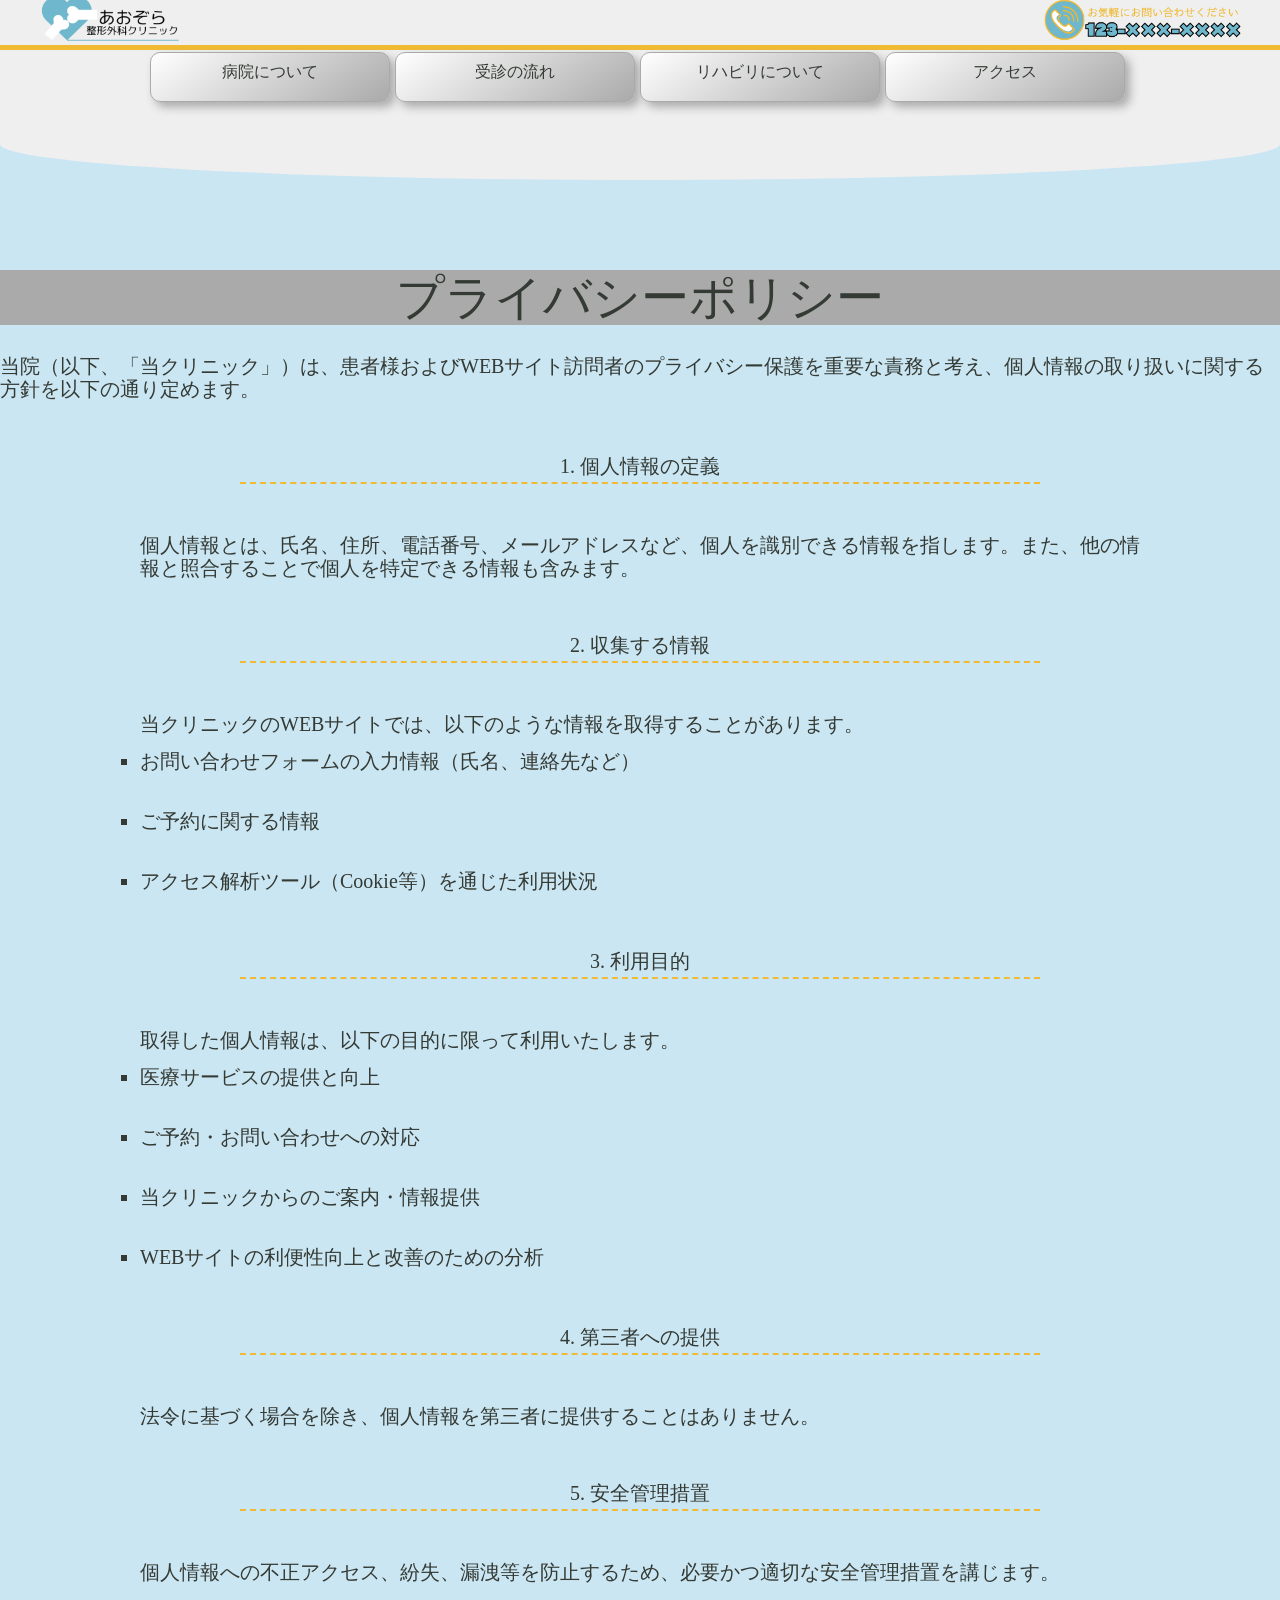
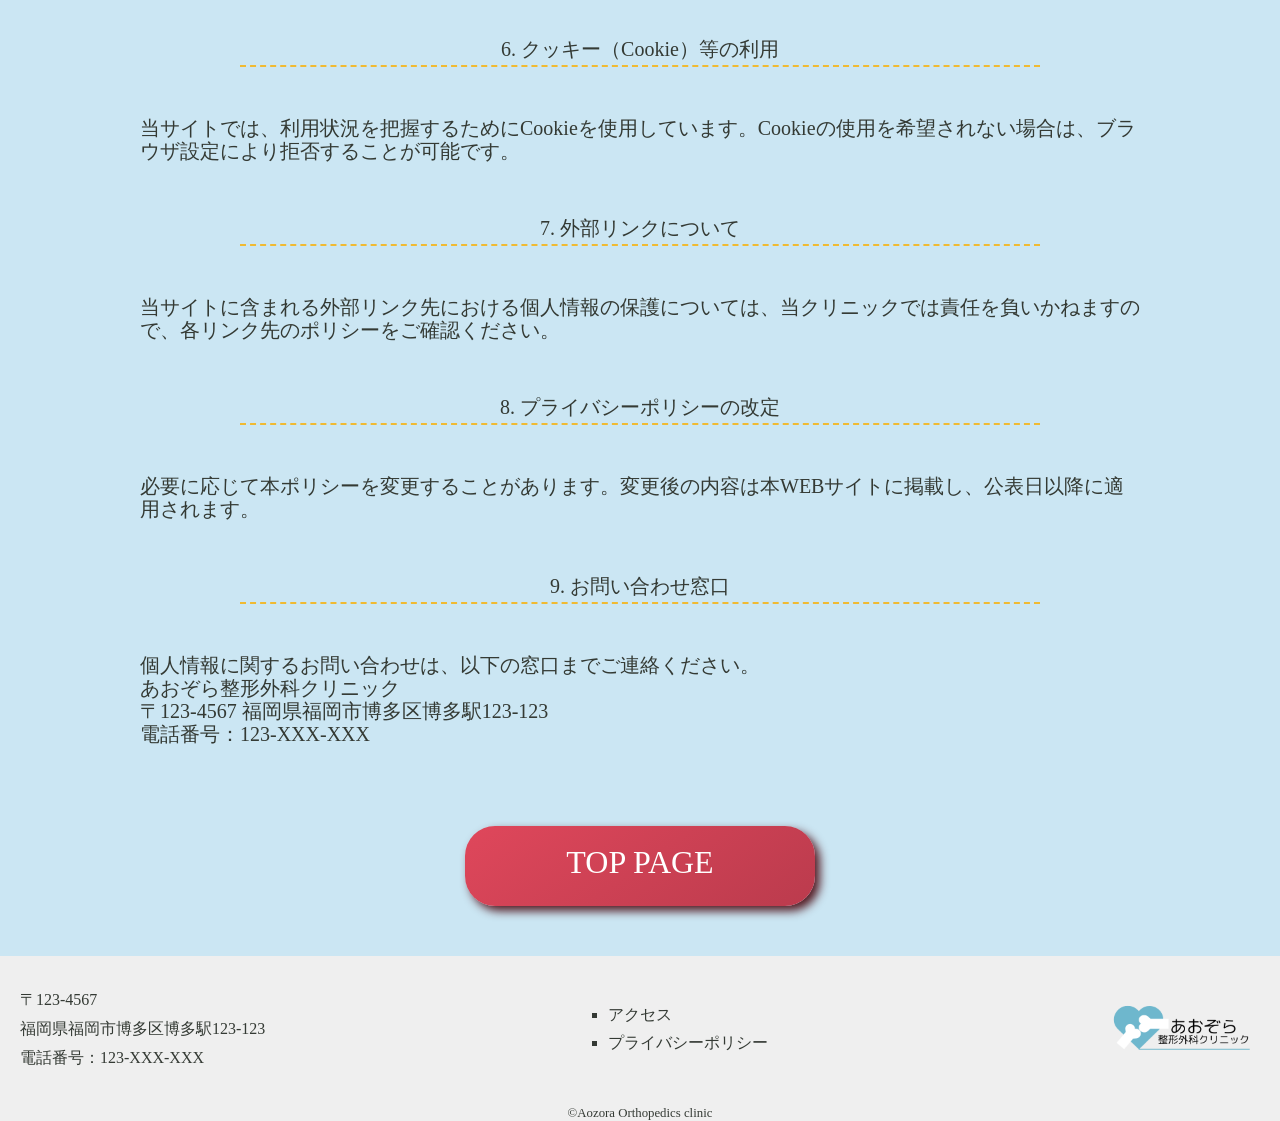
<file: privacy.html>
<!-- HTMLのバージョン指定 -->
<!DOCTYPE html>
<!-- 言語を日本語 -->
<html lang="ja">
    <head>
        <!-- 文字コードの指定 -->
        <meta charset="UTF-8">
        <!-- タイトルの指定 -->
        <title>医療法人 あおぞら整形外科クリニック</title>
        <!-- 検索結果画面に表示される概要(要約) -->
        <meta name="description" content="福岡にある整形外科専門のクリニックです。地域に寄り添う医療を理念とし、腰痛や関節障害の治療、リハビリテーションを中心とした医療を提供しています。">
        <!-- モバイルデバイス使用時に「横幅を何pxで表示させるか」 -->
        <meta name="viewport" content="width=device-width,initial-scale=1">
        <!-- ファビコン -->
        <link rel="icon" href="./icon.jpg">
        <link rel="stylesheet" href="./reset.css">
        <link rel="stylesheet" href="./style.css">
        <script src="./script.js" defer></script>
    </head>
    <body>
        <!-- main -->
        <header id="header" class="curved">
            <div class="flex">
                <div class="site-title">
                    <a href="index.html"><img src="./logo.png" alt="あおぞら整形外科クリニック"></a>
                </div>
                <div class="telephone-number">
                    <a href="tel:123XXXXXXX"><img src="./TEL.png" alt="電話番号"></a>
                </div>
                <div id="hmb" class="onlySP">
                    <span></span>
                    <span></span>
                    <span></span>
                </div>
            </div>
            <nav id="menu-panel">
                <ul>
                    <li><a href="about.html">病院について</a></li>
                    <li><a href="examination.html">受診の流れ</a></li>
                    <li><a href="riha.html">リハビリについて</a></li>
                    <li><a href="access.html">アクセス</a></li>
                </ul>
            </nav>
        </header>
        <main>
            <h1 id="privacy">
                プライバシーポリシー
            </h1>
            <p class="privacy-text">
                当院（以下、「当クリニック」）は、患者様およびWEBサイト訪問者のプライバシー保護を重要な責務と考え、個人情報の取り扱いに関する方針を以下の通り定めます。
            </p>
            <div class="wrapper">
                <h3>1. 個人情報の定義</h3>
                <div class="privacy-text">
                    <p>
                        個人情報とは、氏名、住所、電話番号、メールアドレスなど、個人を識別できる情報を指します。また、他の情報と照合することで個人を特定できる情報も含みます。
                    </p>
                </div>

                <h3>2. 収集する情報</h3>
                <div class="privacy-text">
                    <p>
                        当クリニックのWEBサイトでは、以下のような情報を取得することがあります。
                    </p>
                    <ul>
                        <li>お問い合わせフォームの入力情報（氏名、連絡先など）</li>
                        <li>ご予約に関する情報</li>
                        <li>アクセス解析ツール（Cookie等）を通じた利用状況</li>
                    </ul>
                </div>
                
                <h3>3. 利用目的</h3>
                <div class="privacy-text">
                    <p>
                        取得した個人情報は、以下の目的に限って利用いたします。
                    </p>
                    <ul>
                        <li>医療サービスの提供と向上</li>
                        <li>ご予約・お問い合わせへの対応</li>
                        <li>当クリニックからのご案内・情報提供</li>
                        <li>WEBサイトの利便性向上と改善のための分析</li>
                    </ul>
                </div>
                
                <h3>4. 第三者への提供</h3>
                <div class="privacy-text">
                    <p>
                        法令に基づく場合を除き、個人情報を第三者に提供することはありません。
                    </p>
                </div>

                <h3>5. 安全管理措置</h3>
                <div class="privacy-text">
                    <p>
                        個人情報への不正アクセス、紛失、漏洩等を防止するため、必要かつ適切な安全管理措置を講じます。
                    </p>
                </div>
                
                <h3>6. クッキー（Cookie）等の利用</h3>
                <div class="privacy-text">
                    <p>
                        当サイトでは、利用状況を把握するためにCookieを使用しています。Cookieの使用を希望されない場合は、ブラウザ設定により拒否することが可能です。
                    </p>
                </div>
                
                <h3>7. 外部リンクについて</h3>
                <div class="privacy-text">
                    <p>
                        当サイトに含まれる外部リンク先における個人情報の保護については、当クリニックでは責任を負いかねますので、各リンク先のポリシーをご確認ください。
                    </p>
                </div>
                
                <h3>8. プライバシーポリシーの改定</h3>
                <div class="privacy-text">
                    <p>
                        必要に応じて本ポリシーを変更することがあります。変更後の内容は本WEBサイトに掲載し、公表日以降に適用されます。
                    </p>
                </div>
                
                <h3>9. お問い合わせ窓口</h3>
                <div class="privacy-text">
                    <p>
                        個人情報に関するお問い合わせは、以下の窓口までご連絡ください。<br>
                        あおぞら整形外科クリニック<br>
                        〒123-4567 福岡県福岡市博多区博多駅123-123<br>
                        <a href="tel:123XXXXXXX">電話番号：123-XXX-XXX</a>
                    </p>
                </div>
                
            </div>
            <a class="btn" href="index.html">TOP PAGE</a>
        </main>
        <footer id="footer">
            <div class="flex-footer">
                <p>
                    〒123-4567<br>
                    福岡県福岡市博多区<br class="onlySP">博多駅123-123<br>
                    <a href="tel:123XXXXXXX">電話番号：123-XXX-XXX</a>
                </p>
                <ul>
                    <li><a href="access.html">アクセス</a></li>
                    <li><a href="privacy.html">プライバシーポリシー</a></li>
                </ul>
                <div class="site-title onlyPC">
                    <a href="index.html"><img src="./logo.png" alt="あおぞら整形外科クリニック"></a>
                </div>
            </div>
            <p class="copyright"><small>&copy;Aozora Orthopedics clinic</small></p>
        </footer>
    </body>
</html>
</file>
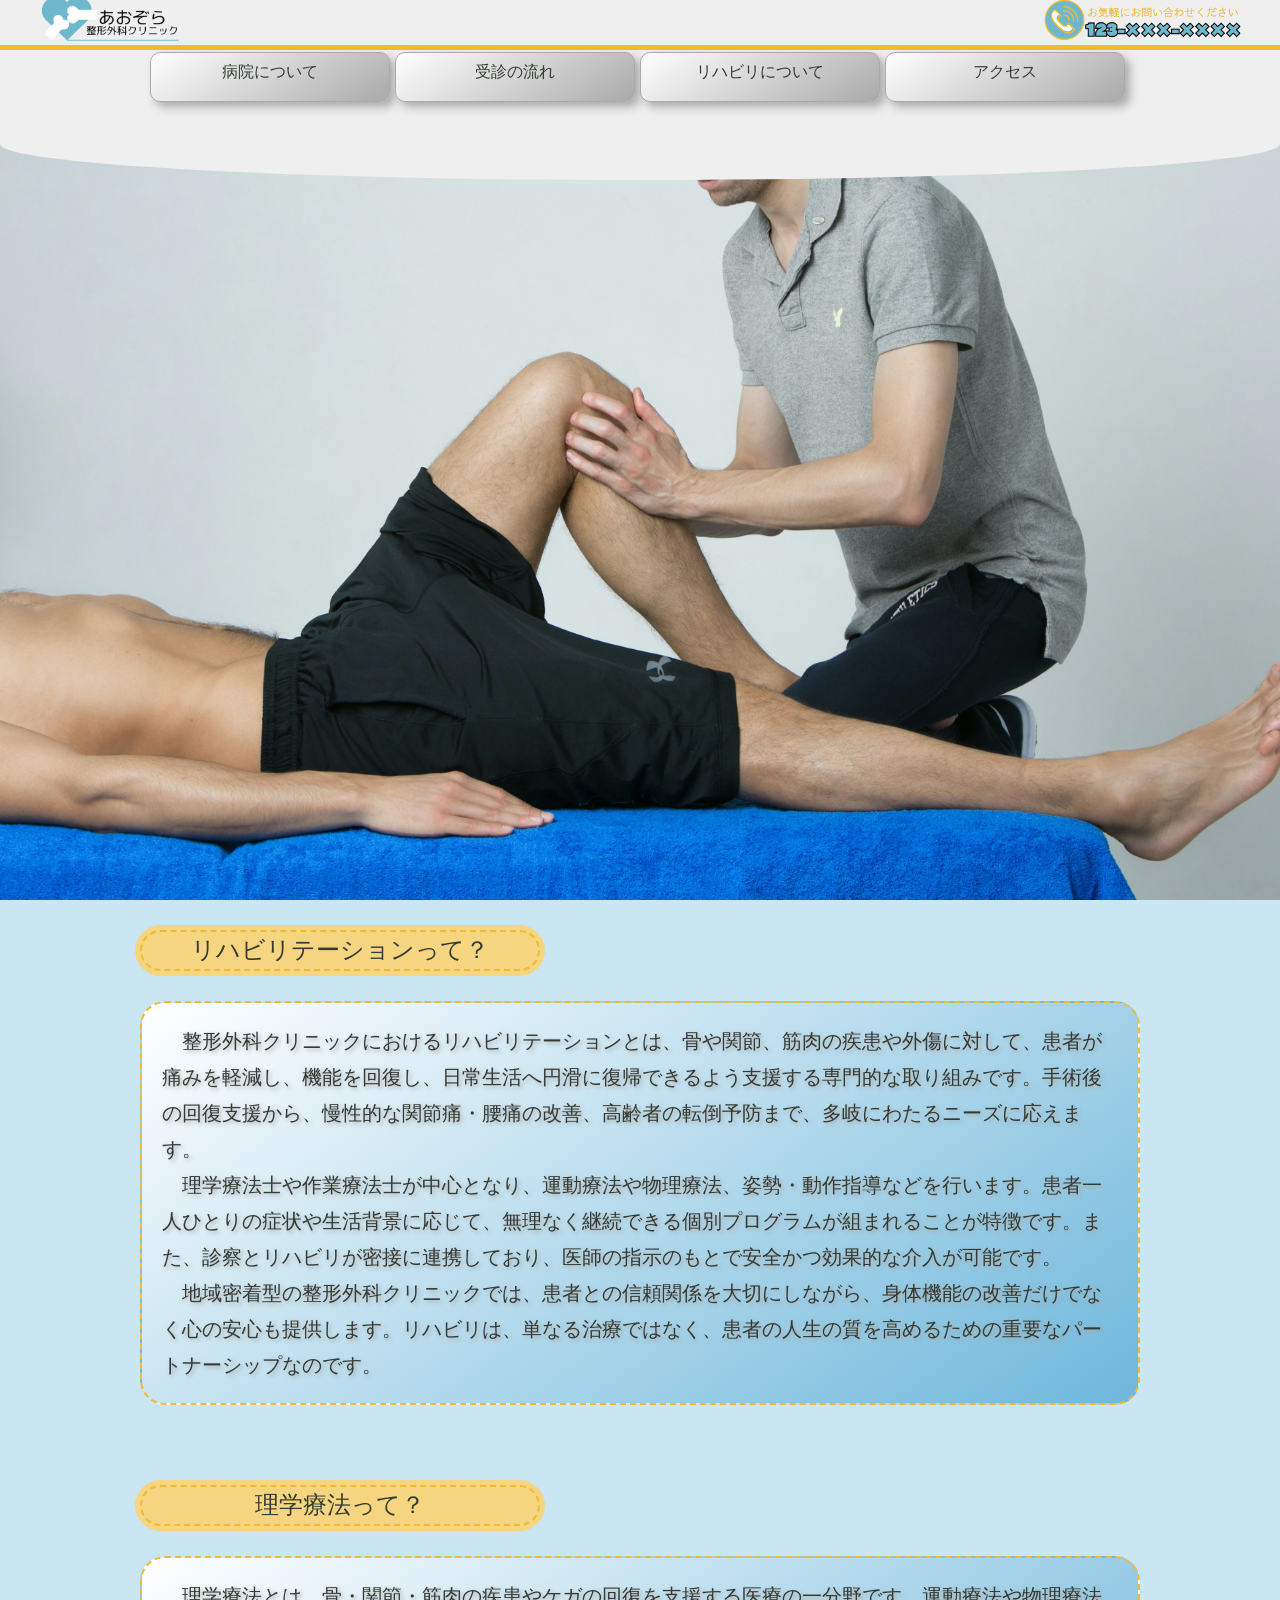
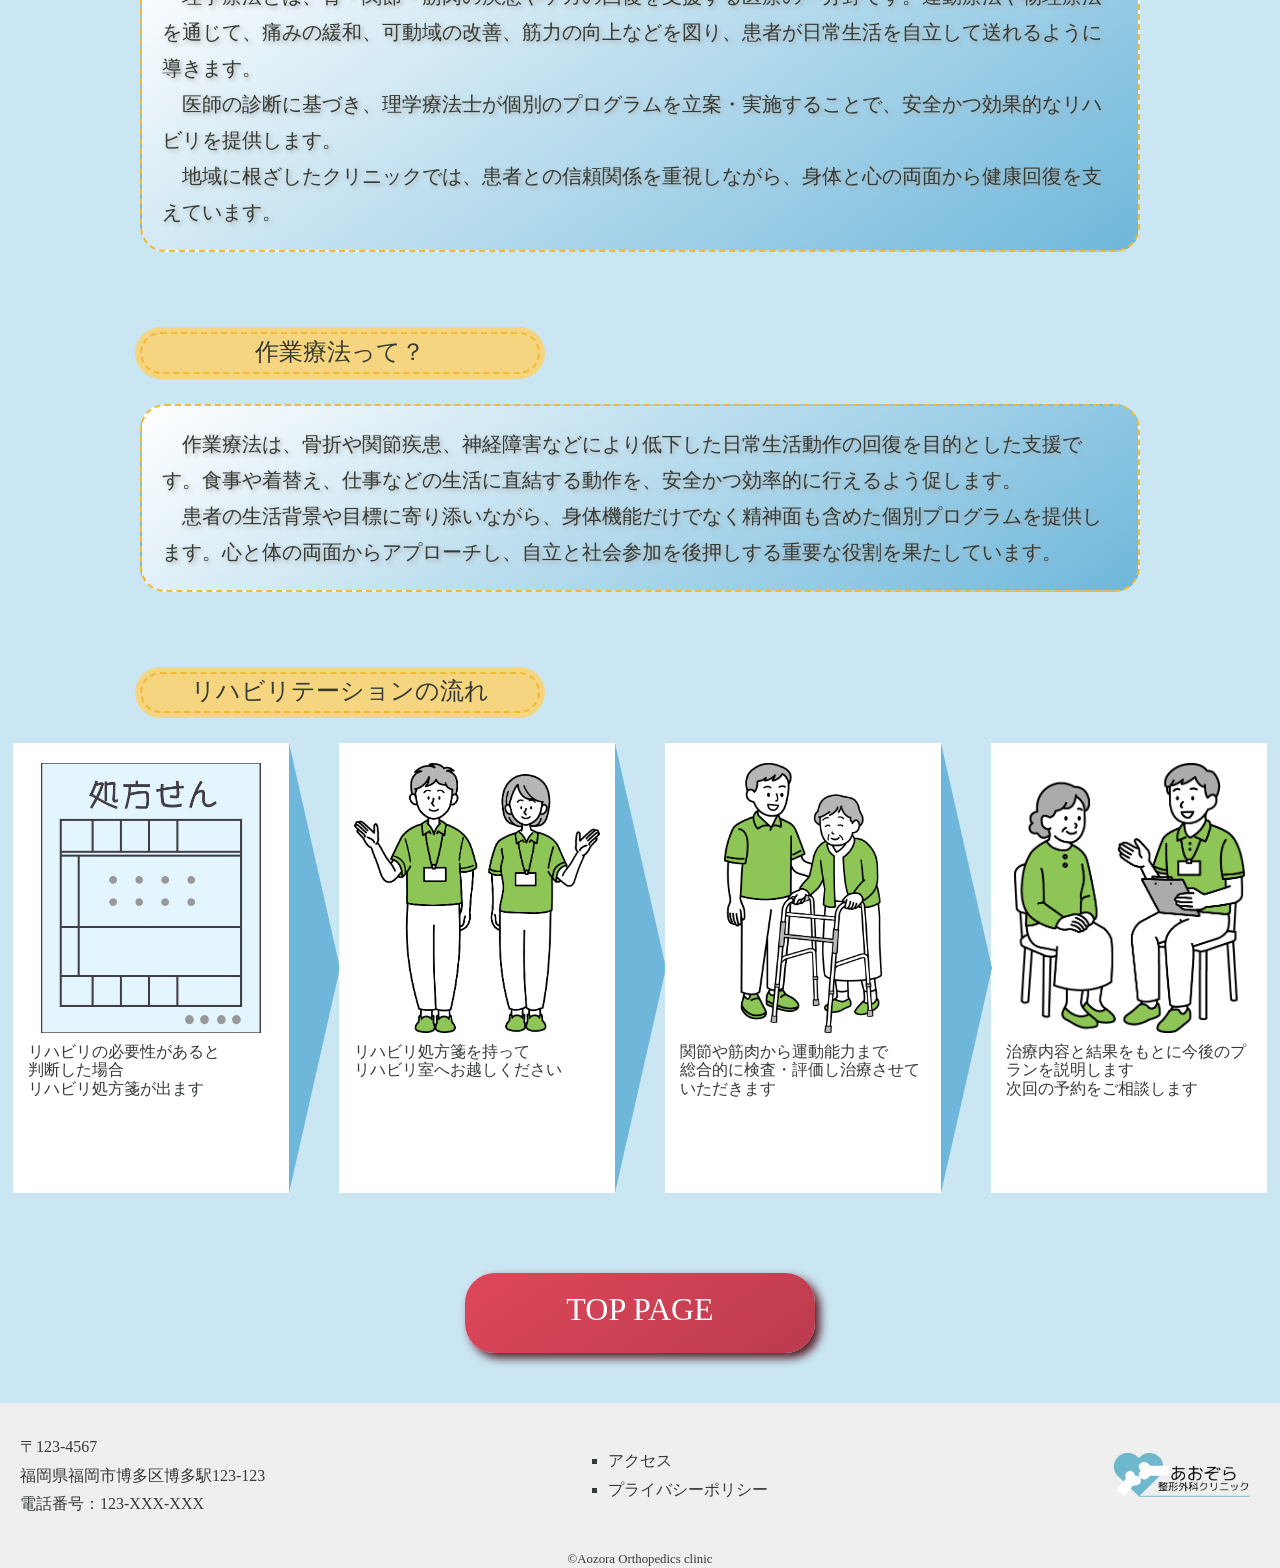
<file: riha.html>
<!-- HTMLのバージョン指定 -->
<!DOCTYPE html>
<!-- 言語を日本語 -->
<html lang="ja">
    <head>
        <!-- 文字コードの指定 -->
        <meta charset="UTF-8">
        <!-- タイトルの指定 -->
        <title>医療法人 あおぞら整形外科クリニック</title>
        <!-- 検索結果画面に表示される概要(要約) -->
        <meta name="description" content="福岡にある整形外科専門のクリニックです。地域に寄り添う医療を理念とし、腰痛や関節障害の治療、リハビリテーションを中心とした医療を提供しています。">
        <!-- モバイルデバイス使用時に「横幅を何pxで表示させるか」 -->
        <meta name="viewport" content="width=device-width,initial-scale=1">
        <!-- ファビコン -->
        <link rel="icon" href="./icon.jpg">
        <link rel="stylesheet" href="./reset.css">
        <link rel="stylesheet" href="./style.css">
        <script src="./script.js" defer></script>
    </head>
    <body>
        <!-- main -->
        <header id="header" class="curved">
            <div class="flex">
                <div class="site-title">
                    <a href="index.html"><img src="./logo.png" alt="あおぞら整形外科クリニック"></a>
                </div>
                <div class="telephone-number">
                    <a href="tel:123XXXXXXX"><img src="./TEL.png" alt="電話番号"></a>
                </div>
                <div id="hmb" class="onlySP">
                    <span></span>
                    <span></span>
                    <span></span>
                </div>
            </div>
            <nav id="menu-panel">
                <ul>
                    <li><a href="about.html">病院について</a></li>
                    <li><a href="examination.html">受診の流れ</a></li>
                    <li><a href="riha.html">リハビリについて</a></li>
                    <li><a href="access.html">アクセス</a></li>
                </ul>
            </nav>
        </header>
        <main>
            <div class="sub-mv">
                <img src="./rihaphoto.jpg" alt="リハビリ施行中">
            </div>
            <section class="wrapper">
                <h2>リハビリテーションって？</h2>
                <div class="what-riha">
                    <p class="riha-text fadein">
                        　整形外科クリニックにおけるリハビリテーションとは、骨や関節、筋肉の疾患や外傷に対して、患者が痛みを軽減し、機能を回復し、日常生活へ円滑に復帰できるよう支援する専門的な取り組みです。手術後の回復支援から、慢性的な関節痛・腰痛の改善、高齢者の転倒予防まで、多岐にわたるニーズに応えます。<br>
                        　理学療法士や作業療法士が中心となり、運動療法や物理療法、姿勢・動作指導などを行います。患者一人ひとりの症状や生活背景に応じて、無理なく継続できる個別プログラムが組まれることが特徴です。また、診察とリハビリが密接に連携しており、医師の指示のもとで安全かつ効果的な介入が可能です。<br>
                        　地域密着型の整形外科クリニックでは、患者との信頼関係を大切にしながら、身体機能の改善だけでなく心の安心も提供します。リハビリは、単なる治療ではなく、患者の人生の質を高めるための重要なパートナーシップなのです。
                    </p>
                </div>
            </section>
            <section class="wrapper">
                <h2>理学療法って？</h2>
                <div class="what-riha">
                    <p class="riha-text fadein">
                        　理学療法とは、骨・関節・筋肉の疾患やケガの回復を支援する医療の一分野です。運動療法や物理療法を通じて、痛みの緩和、可動域の改善、筋力の向上などを図り、患者が日常生活を自立して送れるように導きます。<br>
                        　医師の診断に基づき、理学療法士が個別のプログラムを立案・実施することで、安全かつ効果的なリハビリを提供します。<br>
                        　地域に根ざしたクリニックでは、患者との信頼関係を重視しながら、身体と心の両面から健康回復を支えています。
                    </p>
                </div>
            </section>
            <section class="wrapper">
                <h2>作業療法って？</h2>
                <div class="what-riha">
                    <p class="riha-text fadein">
                        　作業療法は、骨折や関節疾患、神経障害などにより低下した日常生活動作の回復を目的とした支援です。食事や着替え、仕事などの生活に直結する動作を、安全かつ効率的に行えるよう促します。<br>
                        　患者の生活背景や目標に寄り添いながら、身体機能だけでなく精神面も含めた個別プログラムを提供します。心と体の両面からアプローチし、自立と社会参加を後押しする重要な役割を果たしています。
                    </p>
                </div>
            </section>
            <section id="riha" class="wrapper">
                <h2>リハビリテーションの流れ</h2>
                <div class="flex-riha onlySP-column fadein">
                    <div class="frame">
                        <img src="./prescription.jpg" alt="リハビリ処方箋">
                        <p>
                            リハビリの必要性があると<br>
                            判断した場合<br>
                            リハビリ処方箋が出ます
                        </p>
                    </div>
                    <div class="frame">
                        <img src="./riha-staff.jpg" alt="療法士が案内">
                        <p>
                            リハビリ処方箋を持って<br>
                            リハビリ室へお越しください
                        </p>
                    </div>
                    <div class="frame">
                        <img src="./riha.jpg" alt="リハビリ治療">
                        <p>
                            関節や筋肉から運動能力まで<br>
                            総合的に検査・評価し治療させていただきます
                        </p>
                    </div>
                    <div class="frame-last">
                        <img src="./counseling.jpg" alt="リハビリの説明">
                        <p>
                            治療内容と結果をもとに今後のプランを説明します<br>
                            次回の予約をご相談します
                        </p>
                    </div>
                </div>
            </section>
            <a class="btn" href="index.html">TOP PAGE</a>
        </main>
        <footer id="footer">
            <div class="flex-footer">
                <p>
                    〒123-4567<br>
                    福岡県福岡市博多区<br class="onlySP">博多駅123-123<br>
                    <a href="tel:123XXXXXXX">電話番号：123-XXX-XXX</a>
                </p>
                <ul>
                    <li><a href="access.html">アクセス</a></li>
                    <li><a href="privacy.html">プライバシーポリシー</a></li>
                </ul>
                <div class="site-title onlyPC">
                    <a href="index.html"><img src="./logo.png" alt="あおぞら整形外科クリニック"></a>
                </div>
            </div>
            <p class="copyright"><small>&copy;Aozora Orthopedics clinic</small></p>
        </footer>
    </body>
</html>
</file>
<file: style.css>
@charset "UTF-8";

/* rootの変数 */
:root {
    --blue: #6EB7DB;
    --light-blue: #CBE6F3;
    --yellow: #F6D580;
    --yellow-dark: #F0BA32;
    --red: #D04255;
    --gray: #efefef;
    --gray-dark: #AAAAAA;
    --dark: #343a34;
    --white: #fff;
}

html {
    font-size: 100%;
}
body {
    color: var(--dark);
    font-size: 1rem;
    background-color: var(--light-blue);
}
img {
    max-width: 100%;
}
.site-title img {
    max-width: 200px;
    max-height: 50px;
}
.telephone-number img {
    width: 200px;
    max-height: 50px;
}
/* ローディング */
#loading {
    background-color: var(--gray);
    position: fixed;
    z-index: 9999;
    inset: 0;
    display: grid;
    place-items: center;
}
@keyframes rotateAnimation {
    0% {
        transform: rotate(0deg);
        transform-origin: center;
    }
    100% {
        transform: rotate(360deg);
        transform-origin: center;
    }
}
#loading .rotate-img {
    width: 200px;
    height: 200px;
    animation-name: rotateAnimation;
    animation-duration: 1s;
    animation-timing-function: ease;
    animation-iteration-count: infinite;
}
/* モーダル全体 */
.modal {
    position: fixed;
    top: 0;
    left: 0;
    width: 100%;
    height: 100%;
    background: var(--gray-dark);
    display: flex;
    align-items: center;
    justify-content: center;
    opacity: 0;
    visibility: hidden;
    transition: 0.3s;
    z-index: 999;
}
.modal.active {
    opacity: 1;
    visibility: visible;
}
body.modal-open {
    overflow: hidden;
}
.modal-box {
    background: var(--white);
    padding: 30px;
    border-radius: 12px;
    text-align: center;
    max-width: 420px;
    width: 90%;
    box-shadow: 0 10px 30px rgba(0,0,0,0.2);
}
.modal-box button {
    margin-top: 20px;
    padding: 8px 20px;
    border: none;
    background: var(--dark);
    color: var(--white);
    border-radius: 6px;
    cursor: pointer;
}
.modal-box button:hover {
    opacity: 0.8;
}

/* js */
.fadein {
    opacity: 0;
}

/* header */
#header {
    position: fixed;
    top: 0;
    left: 0;
    width: 100%;
    z-index: 1;
    background-color: var(--gray);
}
.curved {
    height: 20vh;
    border-bottom-left-radius: 50% 20%;
    border-bottom-right-radius: 50% 20%;
}
#header .flex {
    display: flex;
    justify-content: space-between;
    align-items: center;
    height: 50px;
    padding: 0 3% 5px;
    margin-bottom: 2px;
    border-bottom: 5px solid var(--yellow-dark);
}

/* header nav */
#header nav ul {
    display: flex;
    justify-content: center;
    max-width: 1000px;
    height: 50px;
    margin: 0 auto 3px;
}
#header nav ul li {
    text-align: center;
    border: 1px solid var(--gray-dark);
    height: 50px;
    width: 240px;
    margin-right: 5px;
    /* 立体的に */
    border-radius: 10px;
    background: linear-gradient(145deg, #fff, #AAAAAA);
    box-shadow:  5px 5px 10px var(--gray-dark);
}
#header nav ul li a {
    display: block;
    height: 50px;
    padding: 10px 0 20px;
}
#header nav ul li a:hover {
    text-decoration: underline solid var(--blue) 5px;
    font-size: 1.25rem;
}

/* main-visual */
.main-visual {
    width: 100%;
    height: 100vh;
    background: url(./main-visual.jpg) no-repeat center bottom/cover;
    text-align: center;
    color: var(--white);
    font-size: 2rem;
    padding: 50vh 0 0;
}

/* 予約ボタン */
.btn {
    background-color: var(--red);
    color: var(--white);
    text-align: center;
    font-size: 2rem;
    display: block;
    line-height: 1;
    width: 350px;
    height: 80px;
    padding: 20px 0;
    margin: 30px auto 50px;
    border-radius: 30px;
    background: linear-gradient(145deg, #df475b, #bb3b4d);
    box-shadow:  5px 5px 10px #531a22;
}

.wrapper {
    max-width: 1000px;
    margin: 0 auto 80px;
}
/* セクションの見出し */
h2 {
    background-color: var(--yellow);
    box-shadow:  0 0 0 5px var(--yellow);
    border: dashed 2px #F0BA32;
    border-radius: 25px;
    padding: 0.2em 0.5em;
    font-size: 1.5rem;
    max-width: 400px;
    text-align: center;
    margin-bottom: 30px;
}

/* 診療案内 */
#announce table{
    width: 80%;
    margin: 0 auto 15px;
    border-top: 1px solid var(--dark);
    border-left: 1px solid var(--dark);
}
#announce .reseption-time {
    width: 22%;
}
#announce .day-of-week {
    width: 13%;
}
#announce th,
#announce td {
    text-align: center;
    font-weight: normal;
    padding: 10px;
    border-bottom: 1px solid var(--dark);
    border-right: 1px solid var(--dark);
}
#announce th {
    background-color: var(--gray);
}
#announce td {
    background-color: var(--white);
}
#announce .flex {
    display: flex;
    align-items: center;
    width: 80%;
    margin: 0 auto;
}
#announce .closed-days {
    background-color: var(--gray);
    width: 100px;
    text-align: center;
    height: 40px;
    font-size: 1.25rem;
    padding: 7px 0;
    border-radius: 70%;
}
#announce .closed-days-list {
    margin-left: 10px;
}

/* 受診方法 */
#examination img {
    width: 150px;
}
#examination .flex-mymunber {
    display: flex;
    justify-content: space-between;
    width: 80%;
    padding: 10px 10px;
    margin: 0 auto 30px;
    position: relative;
    background-color: var(--gray);
    border-radius: 25px;
}
#examination .flex-mymunber .text {
    line-height: 1.8;
    padding: 0 5%;
}
#examination .flex-mymunber .text::before {
    position: absolute;
    content: url(./card.png);
    right: -5%;
    bottom: -5%;
    transform: rotate(335deg);
}
h3 {
    width: 80%;
    margin: 0 auto 50px;
    text-align: center;
    border-bottom: dashed 2px var(--yellow-dark);
    font-size: 1.25rem;
    padding: 0.2em 0.5em;
}
#examination .flex-appointment,
#examination .flex-steps {
    display: flex;
    justify-content: space-around;
    width: 80%;
    margin: 0 auto 30px;
}
.box1, .box2, .box3 {
    width: 40%;
    background-color: var(--gray);
    border-radius: 25px;
    border: solid 1px var(--dark);
    padding: 10px 10px;
    position: relative;
}
.flex-steps .box1,
.flex-steps .box2,
.flex-steps .box3 {
    width: 27%;
    padding: 30px 20px;
}
#examination .flex-appointment h4 {
    font-size: 1.25rem;
    text-align: right;
    padding: 5px 5px;
    margin: 0 30px 10px 0;
    border-bottom: solid 2px var(--red);
}
#examination .flex-appointment p {
    line-height: 1.8;
}
#examination .flex-appointment .box2 .btn {
    font-size: 1rem;
    line-height: 1;
    width: 150px;
    height: 40px;
    padding: 10px 0;
    margin: 5px auto;
}
#examination .notice {
    width: 80%;
    margin: 0 auto 30px;
    padding: 10px;
    text-align: center;
    line-height: 1.8;
    text-decoration: underline wavy 1px var(--red);
}
#examination .notice em {
    color: var(--red);
}
/* #examination appointmentとstepの疑似要素 */
#examination .flex-appointment .box1 h4::after {
    position: absolute;
    content: "";
    top: 35%;
    left: 108%;
	box-sizing: border-box;
	width: 25px;
	height: 25px;
	border: 25px solid transparent;
	border-left: 25px solid var(--red);
}
#examination .flex-appointment .box1 h4::before,
#examination .flex-appointment .box2 h4::before {
    position: absolute;
    content: "step 1";
    top: -5%;
    left: -5%;
    background-color: var(--red);
    border-radius: 50px;
    padding: 10px 5px;
    font-size: 2rem;
    color: var(--white);
}
#examination .flex-steps .box1 p::after,
#examination .flex-steps .box2 p::after {
    position: absolute;
    content: "";
    top: 32%;
    right: -30%;
	box-sizing: border-box;
	width: 25px;
	height: 25px;
	border: 25px solid transparent;
	border-left: 25px solid var(--red);
}
#examination .flex-steps .box1 p::before,
#examination .flex-steps .box2 p::before,
#examination .flex-steps .box3 p::before {
    position: absolute;
    content: "step 1";
    top: -15%;
    left: 50%;
    transform: translateX(-50%);
    background-color: var(--gray);
    border: solid 1px var(--dark);
    border-radius: 50px;
    padding: 10px 5px;
    font-size: 1.5rem;
    color: var(--dark);
}
#examination .flex-appointment .box2 h4::before,
#examination .flex-steps .box2 p::before {
    content: "step 2";
}
#examination .flex-steps .box3 p::before {
    content: "step 3";
}
/* 初診と再診に必要なもの */
#examination .flex-prepare {
    display: flex;
    justify-content: space-between;
    width: 80%;
    padding: 10px 10px;
    margin: 0 auto 30px;
}
#examination .flex-prepare .item {
    width: 48%;
    align-items: center;
}
#examination .flex-prepare .item img {
    width: 100%;
    text-align: center;
}
#examination .flex-prepare .item p {
    font-size: 1.1rem;
    line-height: 1.8;
    margin-bottom: 30px;
    text-align: center;
}
#examination .flex-prepare .item ul {
    width: 60%;
    margin: 0 auto;
    padding: 10px 10px 10px 40px;
    background-color: var(--yellow);
    line-height: 1.8;
}
#examination .flex-prepare .item ul li {
    list-style-type: square;
}

/* riha */ 
#riha .flex-riha {
    display: flex;
    justify-content: space-between;
    margin-left: calc(50% - 49vw);
    margin-right: calc(50% - 49vw);
    height: 50vh;
}
#riha .flex-riha .frame {
    background-color: var(--white);
    width: 22%;
    padding: 20px 15px;
    text-align: center;
    position: relative;
}
#riha .flex-riha .frame-last {
    background-color: var(--white);
    width: 22%;
    padding: 20px 15px;
    text-align: center;
}
#riha .flex-riha .frame::after {
    content: '';
    position: absolute;
    bottom: 0;
    border-style: solid;
    border-width: 25vh 4vw;
    border-color: transparent transparent transparent var(--blue);
    left: 100%;
}
#riha .flex-riha .frame img,
#riha .flex-riha .frame-last img {
    height: 30vh;
    margin-bottom: 10px;
}
#riha .flex-riha .frame p,
#riha .flex-riha .frame-last p {
    text-align: left;
}
#riha .btn {
    background-color: var(--gray-dark);
    color: var(--dark);
    text-align: center;
    font-size: 1.5rem;
    display: block;
    line-height: none;
    width: 450px;
    height: 50px;
    padding: 10px 0;
    margin: 30px auto 50px;
    border-radius: 30px;
    background: linear-gradient(145deg, var(--white), var(--blue));
    box-shadow:  5px 5px 10px var(--gray-dark);
}
/* アクセス・お問合せ */
.map {
    display: flex;
    justify-content: space-between;
    background-color: var(--white);
}
.map iframe {
    width: 50%;
    height: 240px;
}
.map .map-text {
    width: 50%;
    margin-top: 20px;
    margin-left: 20px;
    line-height: 1.8;
}
.map .map-text p {
    margin-bottom: 30px;
}

/* footer */
#footer {
    background-color: var(--gray);
    padding: 30px 20px 0;
}
#footer .flex-footer {
    display: flex;
    justify-content: space-between;
    align-items: center;
    margin-bottom: 30px;
    line-height: 1.8;
}
#footer .flex-footer ul li {
    list-style-type: square;
}
#footer .flex-footer .site-title {
    width: 150px;
}
#footer .copyright {
    text-align: center;
}

/* about------------------------------------------------- */
/* 院長挨拶 */
#greeting {
    max-width: 600px;
    margin: 40vh auto 80px;
    position: relative;
}
#greeting img {
    width: 250px;
    height: 250px;
    border-radius: 20px 30px 50% 10%;
    position: absolute;
    top: -50px;
}
#greeting .greeting-text {
    margin-left: 50px;
    background-color: var(--yellow);
}
#greeting .greeting-text h1 {
    font-size: 2rem;
    text-align: right;
    text-decoration: underline dashed 5px var(--yellow-dark);
    padding: 90px 150px;
}
#greeting .greeting-text p {
    font-size: 1.25rem;
    line-height: 1.8;
    padding: 20px;
}
/* 対象疾患例と治療法 */
#disease .flex-disease {
    display: flex;
    justify-content: space-between;
    margin-bottom: 60px;
    background-color: var(--white);
    border: solid 5px var(--yellow-dark);
}
#disease .flex-disease img {
    width: 300px;
    height: 300px;
    object-fit: contain;
}
#disease .disease-text h3,
#equipment h3 {
    margin: 30px auto;
    text-align: center;
    border-bottom: dashed 2px var(--yellow-dark);
    font-size: 1.5rem;
}
#disease .disease-text p {
    line-height: 1.5;
    padding: 0 10px;
}
/* 当院の設備 */
#equipment .flex-equipment {
    display: flex;
    justify-content: center;
    align-items: center;
}
#equipment .flex-equipment img {
    width: 400px;
    height: 300px;
    object-fit: cover;
    border-radius: 40%;
}
#equipment .flex-equipment p {
    width: 500px;
    height: 200px;
    background-color: var(--gray);
    line-height: 1.8;
    padding: 20px;
    margin-left: -100px;
    border-radius: 25px;
}
/* examination,riha,accessのsub-mv */
.sub-mv {
    margin-bottom: 30px;
}
.sub-mv img {
    width: 100%;
    height: 100vh;
    object-fit: cover;
    object-position: top;
}
/* examinationはmainと同じ------------------------------------------------- */
/* riha------------------------------------------------- */
.what-riha {
    border: dashed 2px #F0BA32;
    border-radius: 25px;
    background: linear-gradient(145deg, var(--white), var(--blue));
}
.what-riha .riha-text {
    font-size: 1.25rem;
    text-shadow: 2px 2px 4px var(--gray-dark);
    line-height: 1.8;
    padding: 20px;
}
/* access------------------------------------------------- */
.sub-map {
    background-color: var(--white);
    margin-bottom: 30px;
}
.sub-map iframe {
    width: 100%;
    height: 50vh;
}
.sub-map p {
    line-height: 1.5;
    padding:10px;
}
.access-inner {
    width: 80%;
    margin: 0 auto 50px;
    padding: 30px 80px;
    border-radius: 25px;
    background-color: var(--gray);
}
.access-inner ul li,
.privacy-text ul li {
    list-style-type: square;
    font-size: 1.25rem;
    line-height: 1.5;
    margin-bottom: 30px;
}
.access-inner ul li span {
    background-color: var(--blue);
}
/* privacy------------------------------------------------- */
#privacy {
    margin: 30vh 0 30px;
    text-align: center;
    font-size: 3rem;
    background-color: var(--gray-dark);
}
.privacy-text {
    width: 100%;
    margin: 0 auto 50px;
    font-size: 1.25rem;
}
.privacy-text p {
    margin-bottom: 10px;
}

.onlySP {
    display: none;
}

/* スマホ　640px */
/* タブレット　960px */
/* ノートPC 1280px */
@media screen and (max-width: 960px) {
    .onlyPC {
        display: none;
    }
    .onlySP {
        display: block;
    }
    .onlySP-column {
        flex-direction: column;
    }
    body {
        font-size: 0.7rem;
    }
    /* header----------------------------------------------------- */
    .curved {
        height: 50px;
        border-bottom-left-radius: 0;
        border-bottom-right-radius: 0;
    }
    #header .flex {
        height: 50px;
        padding: 0;
        margin-bottom: 0;
        border-bottom: none;
    }
    .site-title,
    .telephone-number {
        width: 30%;
    }
    #menu-panel {
        position: fixed;
        top: 0;
        right: 0;
        width: 70%;
        max-width: 400px;
        height: 100vh;
        display: flex;
        align-items: center;
        padding: 20px;
        background-color: var(--yellow);
        z-index: 3;
        opacity: 0;
        translate: 100vw;
        transition-property: all;
        transition-duration: 1400ms;
        transition-timing-function: ease;
    }
    #header nav ul {
        display: block;
        justify-content: unset;
        max-width: unset;
        height: unset;
        margin: unset;
    }
    #header nav ul li {
        text-align: unset;
        border: unset;
        height: unset;
        width: unset;
        margin-right: unset;
        /* 立体的に */
        border-radius: unset;
        background: unset;
        box-shadow: unset;
    }
    #header nav ul li a {
        display: block;
        height: unset;
        padding: unset;
        margin-bottom: 40px;
        font-size: 1.25rem;
        font-weight: bold;
        color: var(--blue);
    }
    /* ハンバーガーメニュー --------------------------------------------------*/
    #hmb{
        width: 32px;
        height: 28px;
        cursor: pointer;
        position: relative;
        margin-right: 10px;
        z-index: 4;
    }
    #hmb span {
        width: 32px;
        height: 3px;
        display: block;
        background-color: var(--dark);
        border-radius: 2px;
        position: absolute;
        transition: .2s;
    }
    #hmb span:first-child {top: 0;}
    #hmb span:nth-child(2) {top: 12px;}
    #hmb span:last-child {top: 24px;}
    /* ハンバーガーメニューを開いたら(class=active)--------------------------------------- */
    body #header.active {
        overflow: hidden;
    }
    #header.active #hmb span:first-child {
        top: 12px;
        transform: rotate(45deg);
    }
    #header.active #hmb span:nth-child(2) {
        opacity: 0;
    }
    #header.active #hmb span:last-child {
        top: 12px;
        transform: rotate(-45deg);
    }
    #header.active #menu-panel {
        opacity: 1;
        translate: 0;
    }
    #header.active::before {
        content: "";
        position: fixed;
        top: 0;
        right: 0;
        width: 100vw;
        height: 100vh;
        background-color: var(--dark);
        opacity: 0.4;
        z-index: 2;
    }

    /* fontsize 2rem→1.5rem */
    .main-visual,
    .btn,
    #examination .flex-appointment .box1 h4::before,
    #examination .flex-appointment .box2 h4::before,
    #greeting .greeting-text h1 {
        font-size: 1.5rem;
    }
    /* 予約ボタン */
    .btn {
        font-size: 1rem;
        width: 50%;
        height: 50px;
        padding: 10px 0;
        margin: 30px auto 50px;
    }
    h2 {
        font-size: 1.25rem;
        max-width: 300px;
    }
    /* examination */
    #examination .flex-mymunber .text::before {
        display: none;
    }
    .box1, .box2, .box3,
    .flex-steps .box1,
    .flex-steps .box2,
    .flex-steps .box3 {
        width: 80%;
        margin: 0 auto 50px;
    }
    .flex-steps p {
        margin: 0 auto;
    }
    #examination .flex-appointment h4 {
        font-size: 1rem;
        margin-right: unset;
    }
    /* #examination appointmentとstepの疑似要素 */
    #examination .flex-appointment .box1 h4::after {
        top: 100%;
        left:50%;
        transform: translateX(-50%);
        border: 25px solid transparent;
        border-top: 25px solid var(--red);
    }
    #examination .flex-appointment .box1 h4::before,
    #examination .flex-appointment .box2 h4::before {
        top: -15%;
        left: -12%;
    }
    #examination .flex-steps .box1 p::after,
    #examination .flex-steps .box2 p::after {
        top: 100%;
        left:50%;
        transform: translateX(-50%);
        border: 25px solid transparent;
        border-top: 25px solid var(--red);
    }
    #examination .flex-steps .box1 p::before,
    #examination .flex-steps .box2 p::before,
    #examination .flex-steps .box3 p::before {
        top: -16%;
        font-size: 1rem;
    }
    /* 初診と再診に必要なもの */
    #examination .flex-prepare .item {
        width: 100%;
    }
    #examination .flex-prepare .item p {
        font-size: 0.7rem;
        line-height: normal;
        margin-bottom: 10px;
    }
    #examination .flex-prepare .item ul {
        line-height: normal;
    }
    /* riha */
    #riha .flex-riha {
        margin-left: unset;
        margin-right: unset;
        height: unset;
    }
    #riha .flex-riha .frame,
    #riha .flex-riha .frame-last {
        width: 80%;
        margin: 20px auto;
        display: flex;
        justify-content: space-between;
    }
    #riha .flex-riha .frame::after {
        bottom: -50px;
        border-width: 4vh 25vw;
        border-color: var(--blue) transparent transparent transparent;
        left:50%;
        transform: translateX(-50%);
    }
    #riha .flex-riha .frame img,
    #riha .flex-riha .frame-last img {
        height: unset;
        width: 30%;
        margin-bottom: unset;
    }
    #riha .flex-riha .frame p,
    #riha .flex-riha .frame-last p {
        width: 50%;
    }
    #riha .btn {
        width: 80%;
        font-size: 1rem;
        padding: 15px 0;
    }
    /* アクセス・お問合せ */
    .map iframe {
        width: 100%;
    }
    .map .map-text {
        width: 100%;
        margin-left: unset;
        line-height: normal;
        padding: 5px;
    }
    /* footer */
    #footer {
        padding: 10px;
    }
    #footer .flex-footer {
        margin-bottom: 10px;
        line-height: normal;
    }
    /* about------------------------------------------------- */
    /* 院長挨拶 */
    #greeting {
        /* max-width: 600px; */
        margin: 25vh auto 50px;
        /* position: relative; */
    }
    #greeting img {
        width: 30%;
        max-height: 100px;
        object-fit: contain;
        height: unset;
        position: absolute;
        top: -50px;
        /* top:0%;
        transform: translateY(-50%); */
    }
    #greeting .greeting-text {
        margin-left: unset;
    }
    #greeting .greeting-text h1 {
        font-size: 1rem;
        padding: 20px 30%;
    }
    #greeting .greeting-text p {
        font-size: unset;
        line-height: normal;
        padding: 10px;
    }
    /* 対象疾患例と治療法 */
    #disease .disease-text h3,
    #equipment h3 {
        font-size: 1rem;
    }
    #disease .disease-text p {
        line-height: normal;
    }
    /* 当院の設備 */
    #equipment .flex-equipment p {
        height: unset;
        line-height: normal;
    }
    /* riha------------------------------------------------- */
    .what-riha {
        margin: 0 15px;
    }
    .what-riha .riha-text {
        font-size: 1rem;
        line-height: normal;
        padding: 10px;
    }
    /* access------------------------------------------------- */
    .sub-map p {
        line-height: normal;
    }
    .access-inner {
        padding: 30px;
    }
    .access-inner ul li,
    .privacy-text ul li {
        font-size: 1rem;
        line-height: normal;
        margin-bottom: 10px;
    }
    /* privacy------------------------------------------------- */
    #privacy {
        margin: 15vh 0 30px;
        font-size: 1.25rem;
    }
    .privacy-text {
        font-size: 1rem;
    }
}
</file>
